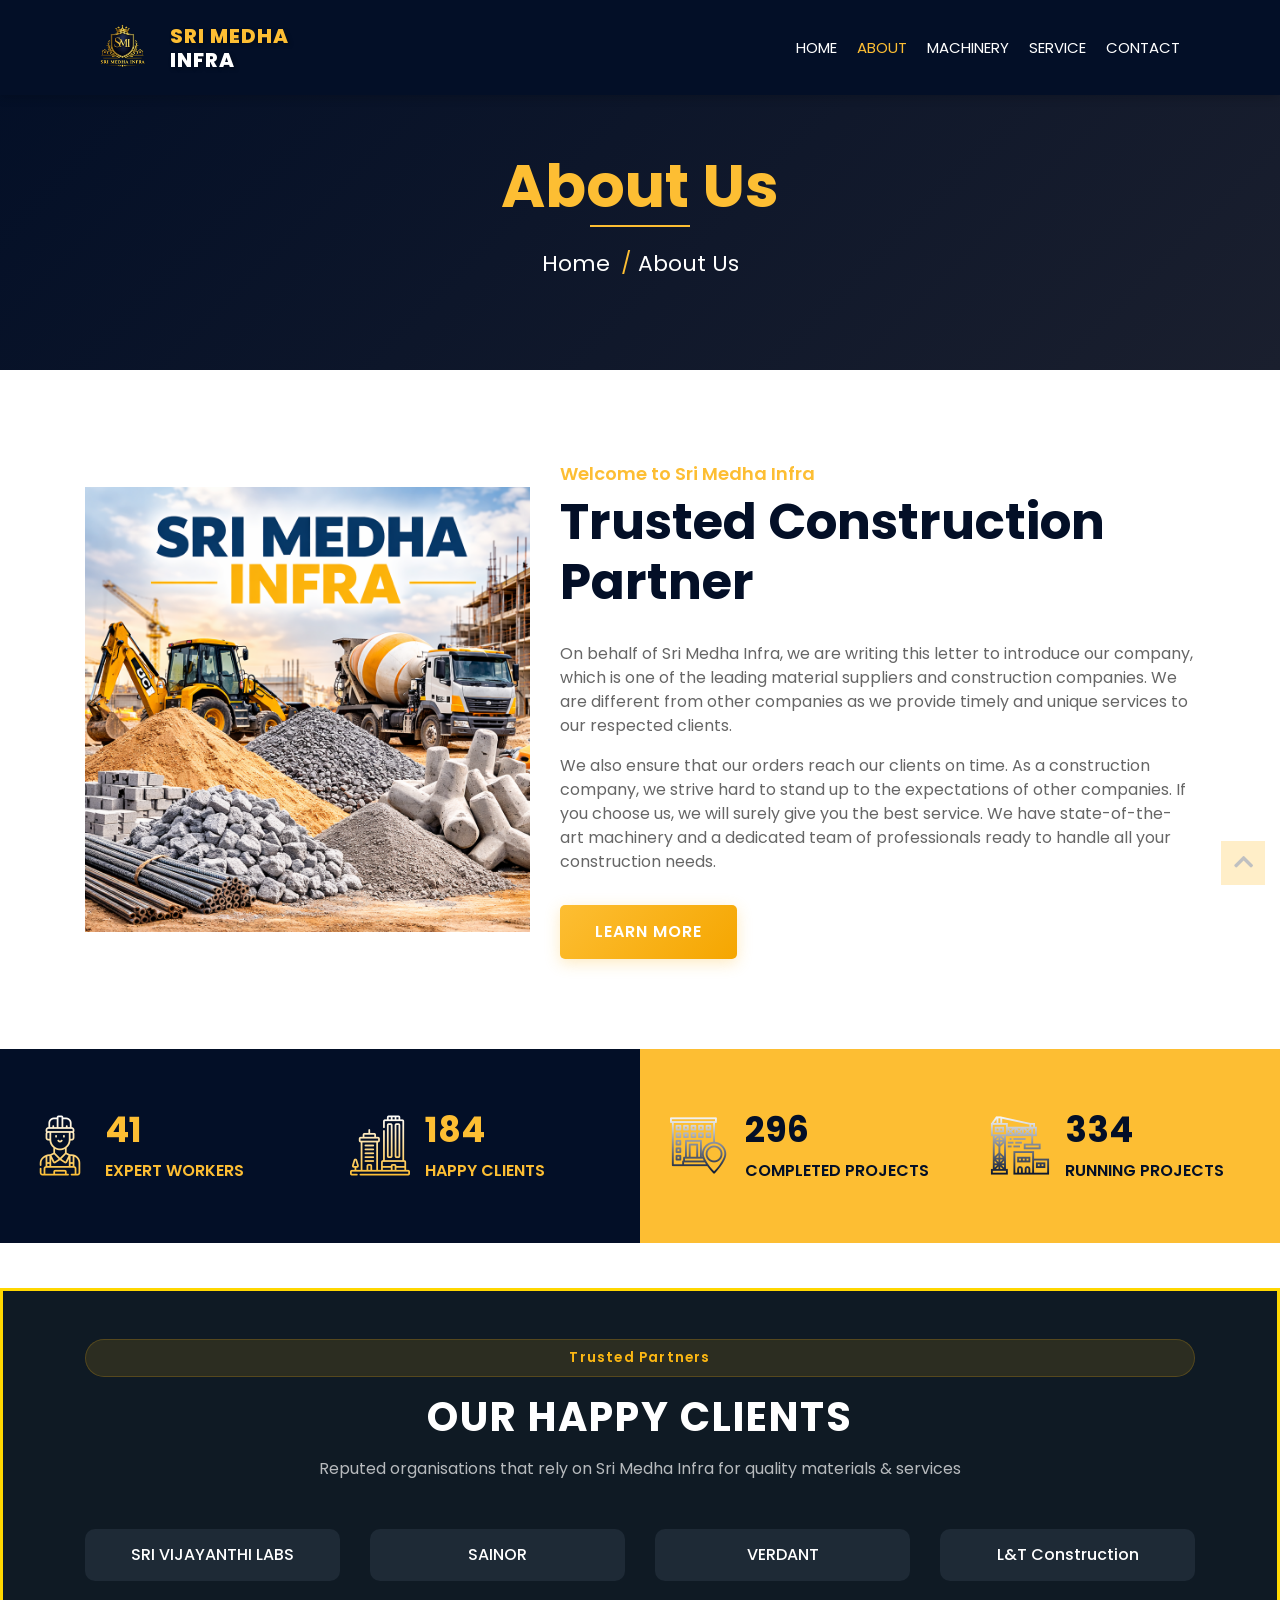
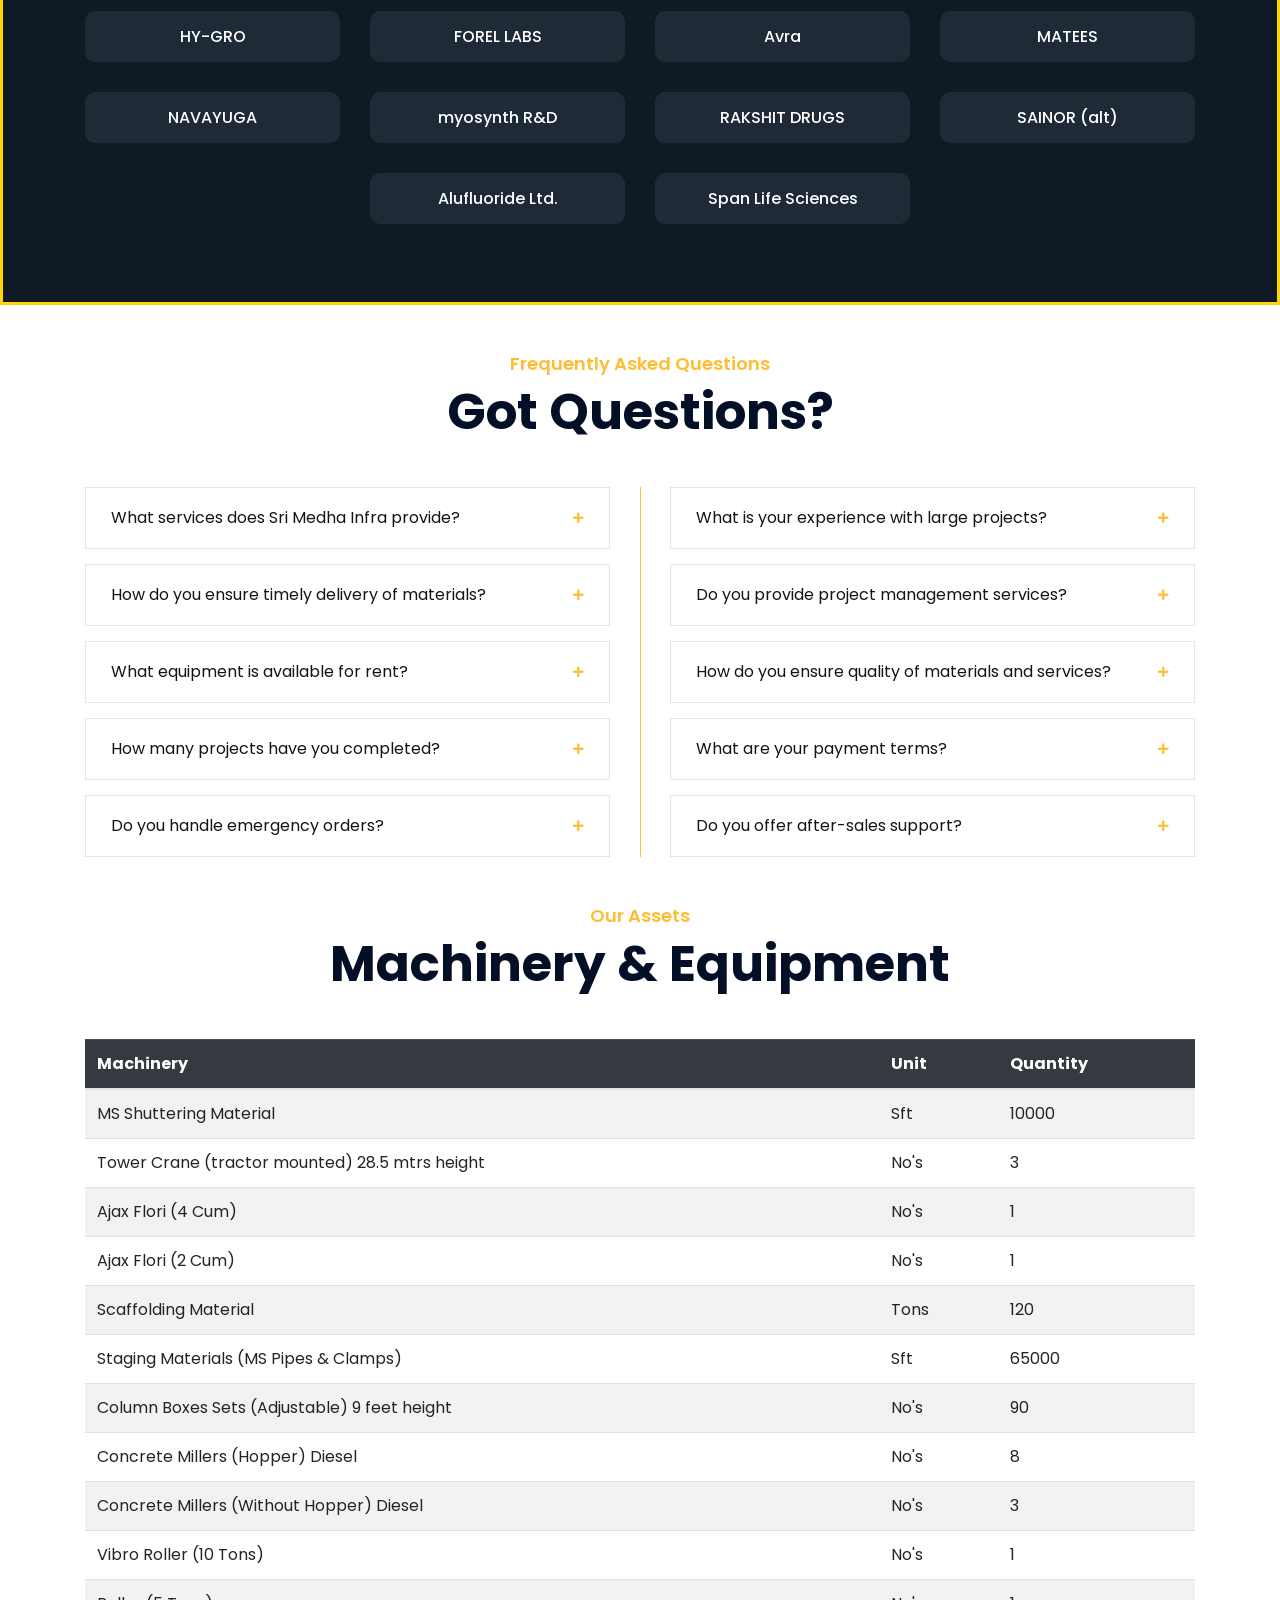
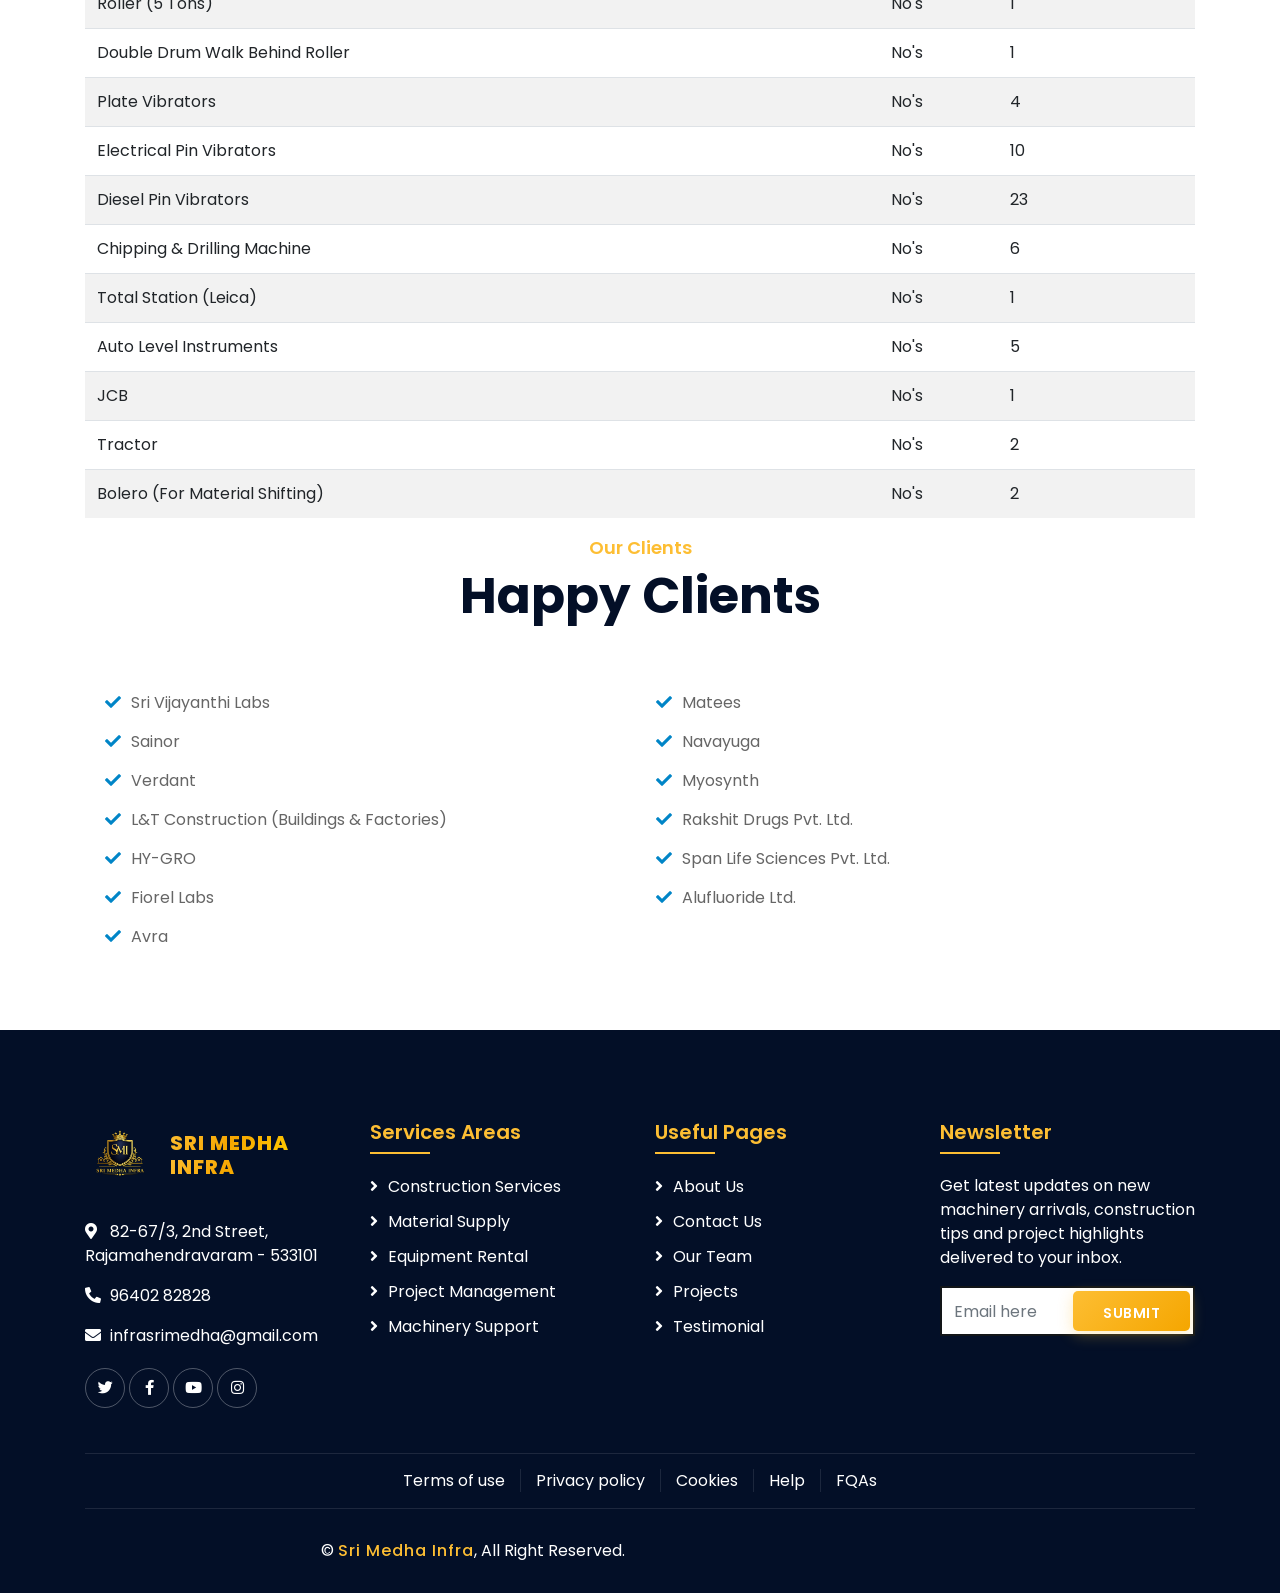
<file: about.html>
<!DOCTYPE html>
<html lang="en">
    <head>
        <meta charset="utf-8">
        <title>Sri Medha Infra - About Us | Material Suppliers & Construction</title>
        <meta content="width=device-width, initial-scale=1.0" name="viewport">
        <meta content="Sri Medha Infra About Company Material Suppliers" name="keywords">
        <meta content="About Sri Medha Infra - Leading Construction and Material Supply Company" name="description">

        <!-- Favicon -->
        <link href="img/favicon.ico" rel="icon">
<link rel="icon" type="image/png" href="img/logo.png" />
    <link rel="apple-touch-icon" href="img/logo.png" />
        <!-- Google Font -->
        <link href="https://fonts.googleapis.com/css2?family=Poppins:wght@100;200;300;400;500;600;700;800;900&display=swap" rel="stylesheet">

        <!-- CSS Libraries -->
        <link href="https://stackpath.bootstrapcdn.com/bootstrap/4.4.1/css/bootstrap.min.css" rel="stylesheet">
        <link href="https://cdnjs.cloudflare.com/ajax/libs/font-awesome/5.10.0/css/all.min.css" rel="stylesheet">
        <link href="lib/flaticon/font/flaticon.css" rel="stylesheet"> 
        <link href="lib/animate/animate.min.css" rel="stylesheet">
        <link href="lib/owlcarousel/assets/owl.carousel.min.css" rel="stylesheet">
        <link href="lib/lightbox/css/lightbox.min.css" rel="stylesheet">
        <link href="lib/slick/slick.css" rel="stylesheet">
        <link href="lib/slick/slick-theme.css" rel="stylesheet">

        <!-- Template Stylesheet -->
        <link href="css/style.css" rel="stylesheet">
    </head>

    <body>
        <div class="wrapper">
            <!-- Nav Bar Start -->
            <div class="nav-bar">
                <div class="container-fluid">
                    <nav class="navbar navbar-expand-lg bg-dark navbar-dark">
                        <div class="navbar-brand-section">
                            <img src="img/logo.png" alt="Sri Medha Infra Logo" class="navbar-logo">
                            <a href="index.html" class="navbar-brand"><span>SRI MEDHA</span><span>INFRA</span></a>
                        </div>
                        <button type="button" class="navbar-toggler" data-toggle="collapse" data-target="#navbarCollapse">
                            <span class="navbar-toggler-icon"></span>
                        </button>

                        <div class="collapse navbar-collapse justify-content-end" id="navbarCollapse">
                            <div class="navbar-nav">
                                <a href="index.html" class="nav-item nav-link">Home</a>
                                <a href="about.html" class="nav-item nav-link active">About</a>
                                <a href="machinery.html" class="nav-item nav-link">Machinery</a>
                                <a href="service.html" class="nav-item nav-link">Service</a>
                                <a href="contact.html" class="nav-item nav-link">Contact</a>
                                
                            </div>
                        </div>
                    </nav>
                </div>
            </div>
            <!-- Nav Bar End -->
            
            
            <!-- Page Header Start -->
            <div class="page-header">
                <div class="container">
                    <div class="row">
                        <div class="col-12">
                            <h2>About Us</h2>
                        </div>
                        <div class="col-12">
                            <a href="">Home</a>
                            <a href="">About Us</a>
                        </div>
                    </div>
                </div>
            </div>
            <!-- Page Header End -->


            <!-- About Start -->
            <div class="about wow fadeInUp" data-wow-delay="0.1s">
                <div class="container">
                    <div class="row align-items-center">
                        <div class="col-lg-5 col-md-6">
                            <div class="about-img">
                                <img src="img/about.jpg" alt="Image">
                            </div>
                        </div>
                        <div class="col-lg-7 col-md-6">
                            <div class="section-header text-left">
                                <p>Welcome to Sri Medha Infra</p>
                                <h2>Trusted Construction Partner</h2>
                            </div>
                            <div class="about-text">
                                <p>
                                    On behalf of Sri Medha Infra, we are writing this letter to introduce our company, which is one of the leading material suppliers and construction companies. We are different from other companies as we provide timely and unique services to our respected clients.
                                </p>
                                <p>
                                    We also ensure that our orders reach our clients on time. As a construction company, we strive hard to stand up to the expectations of other companies. If you choose us, we will surely give you the best service. We have state-of-the-art machinery and a dedicated team of professionals ready to handle all your construction needs.
                                </p>
                                <a class="btn" href="">Learn More</a>
                            </div>
                        </div>
                    </div>
                </div>
            </div>
            <!-- About End -->
            
            
            <!-- Fact Start -->
            <div class="fact">
                <div class="container-fluid">
                    <div class="row counters">
                        <div class="col-md-6 fact-left wow slideInLeft">
                            <div class="row">
                                <div class="col-6">
                                    <div class="fact-icon">
                                        <i class="flaticon-worker"></i>
                                    </div>
                                    <div class="fact-text">
                                        <h2 data-toggle="counter-up">109</h2>
                                        <p>Expert Workers</p>
                                    </div>
                                </div>
                                <div class="col-6">
                                    <div class="fact-icon">
                                        <i class="flaticon-building"></i>
                                    </div>
                                    <div class="fact-text">
                                        <h2 data-toggle="counter-up">485</h2>
                                        <p>Happy Clients</p>
                                    </div>
                                </div>
                            </div>
                        </div>
                        <div class="col-md-6 fact-right wow slideInRight">
                            <div class="row">
                                <div class="col-6">
                                    <div class="fact-icon">
                                        <i class="flaticon-address"></i>
                                    </div>
                                    <div class="fact-text">
                                        <h2 data-toggle="counter-up">789</h2>
                                        <p>Completed Projects</p>
                                    </div>
                                </div>
                                <div class="col-6">
                                    <div class="fact-icon">
                                        <i class="flaticon-crane"></i>
                                    </div>
                                    <div class="fact-text">
                                        <h2 data-toggle="counter-up">890</h2>
                                        <p>Running Projects</p>
                                    </div>
                                </div>
                            </div>
                        </div>
                    </div>
                </div>
            </div>
            <!-- Fact End -->
              <!-- ========== HAPPY CLIENTS SECTION (prestigious logo wall) ========= -->
        <section class="clients-section py-5" style="background:#0f1a24; border: 3px solid #ffd700;">
            <div class="container">
                <div class="text-center mb-5">
                    <span class="section-tag d-block mb-3">Trusted Partners</span>
                    <h2 class="section-title mt-2 mb-3">OUR HAPPY CLIENTS</h2>
                    <p class="text-white-50">Reputed organisations that rely on Sri Medha Infra for quality materials & services</p>
                </div>
                <div class="row g-4 justify-content-center">
                    <!-- client logos - displayed in neat grid (4 per row on large, 3 on medium) -->
                    <div class="col-lg-3 col-md-4 col-6">
                        <div class="client-card p-3 text-center" style="background:#1e2a36; border-radius:10px; height:100%; display:flex; align-items:center; justify-content:center;">
                            <h6 class="text-white mb-0" style="font-weight:500;">SRI VIJAYANTHI LABS</h6>
                        </div>
                    </div>
                    <div class="col-lg-3 col-md-4 col-6">
                        <div class="client-card p-3 text-center" style="background:#1e2a36; border-radius:10px; height:100%; display:flex; align-items:center; justify-content:center;">
                            <h6 class="text-white mb-0" style="font-weight:500;">SAINOR</h6>
                        </div>
                    </div>
                    <div class="col-lg-3 col-md-4 col-6">
                        <div class="client-card p-3 text-center" style="background:#1e2a36; border-radius:10px; height:100%; display:flex; align-items:center; justify-content:center;">
                            <h6 class="text-white mb-0" style="font-weight:500;">VERDANT</h6>
                        </div>
                    </div>
                    <div class="col-lg-3 col-md-4 col-6">
                        <div class="client-card p-3 text-center" style="background:#1e2a36; border-radius:10px; height:100%; display:flex; align-items:center; justify-content:center;">
                            <h6 class="text-white mb-0" style="font-weight:500;">L&T Construction</h6>
                        </div>
                    </div>
                    <div class="col-lg-3 col-md-4 col-6">
                        <div class="client-card p-3 text-center" style="background:#1e2a36; border-radius:10px; height:100%; display:flex; align-items:center; justify-content:center;">
                            <h6 class="text-white mb-0" style="font-weight:500;">HY-GRO</h6>
                        </div>
                    </div>
                    <div class="col-lg-3 col-md-4 col-6">
                        <div class="client-card p-3 text-center" style="background:#1e2a36; border-radius:10px; height:100%; display:flex; align-items:center; justify-content:center;">
                            <h6 class="text-white mb-0" style="font-weight:500;">FOREL LABS</h6>
                        </div>
                    </div>
                    <div class="col-lg-3 col-md-4 col-6">
                        <div class="client-card p-3 text-center" style="background:#1e2a36; border-radius:10px; height:100%; display:flex; align-items:center; justify-content:center;">
                            <h6 class="text-white mb-0" style="font-weight:500;">Avra</h6>
                        </div>
                    </div>
                    <div class="col-lg-3 col-md-4 col-6">
                        <div class="client-card p-3 text-center" style="background:#1e2a36; border-radius:10px; height:100%; display:flex; align-items:center; justify-content:center;">
                            <h6 class="text-white mb-0" style="font-weight:500;">MATEES</h6>
                        </div>
                    </div>
                    <div class="col-lg-3 col-md-4 col-6">
                        <div class="client-card p-3 text-center" style="background:#1e2a36; border-radius:10px; height:100%; display:flex; align-items:center; justify-content:center;">
                            <h6 class="text-white mb-0" style="font-weight:500;">NAVAYUGA</h6>
                        </div>
                    </div>
                    <div class="col-lg-3 col-md-4 col-6">
                        <div class="client-card p-3 text-center" style="background:#1e2a36; border-radius:10px; height:100%; display:flex; align-items:center; justify-content:center;">
                            <h6 class="text-white mb-0" style="font-weight:500;">myosynth R&D</h6>
                        </div>
                    </div>
                    <div class="col-lg-3 col-md-4 col-6">
                        <div class="client-card p-3 text-center" style="background:#1e2a36; border-radius:10px; height:100%; display:flex; align-items:center; justify-content:center;">
                            <h6 class="text-white mb-0" style="font-weight:500;">RAKSHIT DRUGS</h6>
                        </div>
                    </div>
                    <div class="col-lg-3 col-md-4 col-6">
                        <div class="client-card p-3 text-center" style="background:#1e2a36; border-radius:10px; height:100%; display:flex; align-items:center; justify-content:center;">
                            <h6 class="text-white mb-0" style="font-weight:500;">SAINOR (alt)</h6>
                        </div>
                    </div>
                    <div class="col-lg-3 col-md-4 col-6">
                        <div class="client-card p-3 text-center" style="background:#1e2a36; border-radius:10px; height:100%; display:flex; align-items:center; justify-content:center;">
                            <h6 class="text-white mb-0" style="font-weight:500;">Alufluoride Ltd.</h6>
                        </div>
                    </div>
                    <div class="col-lg-3 col-md-4 col-6">
                        <div class="client-card p-3 text-center" style="background:#1e2a36; border-radius:10px; height:100%; display:flex; align-items:center; justify-content:center;">
                            <h6 class="text-white mb-0" style="font-weight:500;">Span Life Sciences</h6>
                        </div>
                    </div>
                </div>
            </div>
        </section>
        <!-- ========== END HAPPY CLIENTS SECTION ========= -->
            
            
            <!-- FAQs Start -->
            <div class="faqs">
                <div class="container">
                    <div class="section-header text-center">
                        <p>Frequently Asked Questions</p>
                        <h2>Got Questions?</h2>
                    </div>
                    <div class="row">
                        <div class="col-md-6">
                            <div id="accordion-1">
                                <div class="card wow fadeInLeft" data-wow-delay="0.1s">
                                    <div class="card-header">
                                        <a class="card-link collapsed" data-toggle="collapse" href="#collapseOne">
                                            What services does Sri Medha Infra provide?
                                        </a>
                                    </div>
                                    <div id="collapseOne" class="collapse" data-parent="#accordion-1">
                                        <div class="card-body">
                                            Sri Medha Infra offers comprehensive construction and material supply services including Construction Services, Material Supply, Equipment Rental, Project Management, Maintenance & Support, and Technical Consulting. We cater to projects of all scales with professional expertise.
                                        </div>
                                    </div>
                                </div>
                                <div class="card wow fadeInLeft" data-wow-delay="0.2s">
                                    <div class="card-header">
                                        <a class="card-link collapsed" data-toggle="collapse" href="#collapseTwo">
                                            How do you ensure timely delivery of materials?
                                        </a>
                                    </div>
                                    <div id="collapseTwo" class="collapse" data-parent="#accordion-1">
                                        <div class="card-body">
                                            We maintain a dedicated logistics team and modern transportation fleet to ensure timely delivery. Each order is tracked in real-time, and we coordinate closely with our clients to meet project deadlines without compromise.
                                        </div>
                                    </div>
                                </div>
                                <div class="card wow fadeInLeft" data-wow-delay="0.3s">
                                    <div class="card-header">
                                        <a class="card-link collapsed" data-toggle="collapse" href="#collapseThree">
                                            What equipment is available for rent?
                                        </a>
                                    </div>
                                    <div id="collapseThree" class="collapse" data-parent="#accordion-1">
                                        <div class="card-body">
                                            We have 185+ equipment units available including Tower Cranes, JCBs, Excavators, Concrete Millers, Vibro Rollers, Scaffolding, and various other specialized machinery. All equipment undergoes regular maintenance to ensure optimal performance.
                                        </div>
                                    </div>
                                </div>
                                <div class="card wow fadeInLeft" data-wow-delay="0.4s">
                                    <div class="card-header">
                                        <a class="card-link collapsed" data-toggle="collapse" href="#collapseFour">
                                            How many projects have you completed?
                                        </a>
                                    </div>
                                    <div id="collapseFour" class="collapse" data-parent="#accordion-1">
                                        <div class="card-body">
                                            Sri Medha Infra has successfully completed 100+ projects for 13+ satisfied clients. Our portfolio includes residential, commercial, and industrial construction projects of varying complexity and scale.
                                        </div>
                                    </div>
                                </div>
                                <div class="card wow fadeInLeft" data-wow-delay="0.5s">
                                    <div class="card-header">
                                        <a class="card-link collapsed" data-toggle="collapse" href="#collapseFive">
                                            Do you handle emergency orders?
                                        </a>
                                    </div>
                                    <div id="collapseFive" class="collapse" data-parent="#accordion-1">
                                        <div class="card-body">
                                            Yes, we understand that construction projects sometimes require urgent material supply or equipment. We maintain a rapid response team to handle emergency orders and expedite delivery whenever needed.
                                        </div>
                                    </div>
                                </div>
                            </div>
                        </div>
                        <div class="col-md-6">
                            <div id="accordion-2">
                                <div class="card wow fadeInRight" data-wow-delay="0.1s">
                                    <div class="card-header">
                                        <a class="card-link collapsed" data-toggle="collapse" href="#collapseSix">
                                            What is your experience with large projects?
                                        </a>
                                    </div>
                                    <div id="collapseSix" class="collapse" data-parent="#accordion-2">
                                        <div class="card-body">
                                            Our team of 50+ skilled professionals has extensive experience handling projects of all scales. We have successfully managed complex construction projects with tight timelines and high-quality standards for leading industry clients.
                                        </div>
                                    </div>
                                </div>
                                <div class="card wow fadeInRight" data-wow-delay="0.2s">
                                    <div class="card-header">
                                        <a class="card-link collapsed" data-toggle="collapse" href="#collapseSeven">
                                            Do you provide project management services?
                                        </a>
                                    </div>
                                    <div id="collapseSeven" class="collapse" data-parent="#accordion-2">
                                        <div class="card-body">
                                            Yes, we offer comprehensive project management services including planning, budget management, timeline coordination, quality assurance, and resource allocation to ensure your project runs smoothly from start to finish.
                                        </div>
                                    </div>
                                </div>
                                <div class="card wow fadeInRight" data-wow-delay="0.3s">
                                    <div class="card-header">
                                        <a class="card-link collapsed" data-toggle="collapse" href="#collapseEight">
                                            How do you ensure quality of materials and services?
                                        </a>
                                    </div>
                                    <div id="collapseEight" class="collapse" data-parent="#accordion-2">
                                        <div class="card-body">
                                            All materials are sourced from reputable suppliers and undergo rigorous quality checks. Our Quality Lead oversees every aspect, ensuring materials meet industry standards and customer specifications consistently.
                                        </div>
                                    </div>
                                </div>
                                <div class="card wow fadeInRight" data-wow-delay="0.4s">
                                    <div class="card-header">
                                        <a class="card-link collapsed" data-toggle="collapse" href="#collapseNine">
                                            What are your payment terms?
                                        </a>
                                    </div>
                                    <div id="collapseNine" class="collapse" data-parent="#accordion-2">
                                        <div class="card-body">
                                            We offer flexible payment terms tailored to your project requirements. Options include upfront payment, installment plans, and credit terms for established clients. Please contact us for customized payment solutions.
                                        </div>
                                    </div>
                                </div>
                                <div class="card wow fadeInRight" data-wow-delay="0.5s">
                                    <div class="card-header">
                                        <a class="card-link collapsed" data-toggle="collapse" href="#collapseTen">
                                            Do you offer after-sales support?
                                        </a>
                                    </div>
                                    <div id="collapseTen" class="collapse" data-parent="#accordion-2">
                                        <div class="card-body">
                                            Absolutely! We provide comprehensive maintenance and support services to ensure your equipment remains in optimal condition. Our maintenance team is available for regular servicing and emergency repairs.
                                        </div>
                                    </div>
                                </div>
                            </div>
                        </div>
                    </div>
                </div>
            </div>
            <!-- FAQs End -->


            <!-- Machinery Start -->
            <div class="machinery">
                <div class="container">
                    <div class="section-header text-center wow fadeInUp" data-wow-delay="0.1s">
                        <p>Our Assets</p>
                        <h2>Machinery & Equipment</h2>
                    </div>
                    <div class="table-responsive wow fadeInUp" data-wow-delay="0.1s">
                        <table class="table table-striped table-hover">
                            <thead class="table-dark">
                                <tr>
                                    <th>Machinery</th>
                                    <th>Unit</th>
                                    <th>Quantity</th>
                                </tr>
                            </thead>
                            <tbody>
                                <tr><td>MS Shuttering Material</td><td>Sft</td><td>10000</td></tr>
                                <tr><td>Tower Crane (tractor mounted) 28.5 mtrs height</td><td>No's</td><td>3</td></tr>
                                <tr><td>Ajax Flori (4 Cum)</td><td>No's</td><td>1</td></tr>
                                <tr><td>Ajax Flori (2 Cum)</td><td>No's</td><td>1</td></tr>
                                <tr><td>Scaffolding Material</td><td>Tons</td><td>120</td></tr>
                                <tr><td>Staging Materials (MS Pipes & Clamps)</td><td>Sft</td><td>65000</td></tr>
                                <tr><td>Column Boxes Sets (Adjustable) 9 feet height</td><td>No's</td><td>90</td></tr>
                                <tr><td>Concrete Millers (Hopper) Diesel</td><td>No's</td><td>8</td></tr>
                                <tr><td>Concrete Millers (Without Hopper) Diesel</td><td>No's</td><td>3</td></tr>
                                <tr><td>Vibro Roller (10 Tons)</td><td>No's</td><td>1</td></tr>
                                <tr><td>Roller (5 Tons)</td><td>No's</td><td>1</td></tr>
                                <tr><td>Double Drum Walk Behind Roller</td><td>No's</td><td>1</td></tr>
                                <tr><td>Plate Vibrators</td><td>No's</td><td>4</td></tr>
                                <tr><td>Electrical Pin Vibrators</td><td>No's</td><td>10</td></tr>
                                <tr><td>Diesel Pin Vibrators</td><td>No's</td><td>23</td></tr>
                                <tr><td>Chipping & Drilling Machine</td><td>No's</td><td>6</td></tr>
                                <tr><td>Total Station (Leica)</td><td>No's</td><td>1</td></tr>
                                <tr><td>Auto Level Instruments</td><td>No's</td><td>5</td></tr>
                                <tr><td>JCB</td><td>No's</td><td>1</td></tr>
                                <tr><td>Tractor</td><td>No's</td><td>2</td></tr>
                                <tr><td>Bolero (For Material Shifting)</td><td>No's</td><td>2</td></tr>
                            </tbody>
                        </table>
                    </div>
                </div>
            </div>
            <!-- Machinery End -->


            <!-- Happy Clients Start -->
            <div class="clients">
                <div class="container">
                    <div class="section-header text-center wow fadeInUp" data-wow-delay="0.1s">
                        <p>Our Clients</p>
                        <h2>Happy Clients</h2>
                    </div>
                    <div class="row">
                        <div class="col-12 wow fadeInUp" data-wow-delay="0.1s">
                            <div class="clients-list">
                                <ul style="list-style: none; padding: 20px; column-count: 2; column-gap: 2rem;">
                                    <li style="margin-bottom: 15px;"><i class="fas fa-check" style="color: #0085C7; margin-right: 10px;"></i>Sri Vijayanthi Labs</li>
                                    <li style="margin-bottom: 15px;"><i class="fas fa-check" style="color: #0085C7; margin-right: 10px;"></i>Sainor</li>
                                    <li style="margin-bottom: 15px;"><i class="fas fa-check" style="color: #0085C7; margin-right: 10px;"></i>Verdant</li>
                                    <li style="margin-bottom: 15px;"><i class="fas fa-check" style="color: #0085C7; margin-right: 10px;"></i>L&T Construction (Buildings & Factories)</li>
                                    <li style="margin-bottom: 15px;"><i class="fas fa-check" style="color: #0085C7; margin-right: 10px;"></i>HY-GRO</li>
                                    <li style="margin-bottom: 15px;"><i class="fas fa-check" style="color: #0085C7; margin-right: 10px;"></i>Fiorel Labs</li>
                                    <li style="margin-bottom: 15px;"><i class="fas fa-check" style="color: #0085C7; margin-right: 10px;"></i>Avra</li>
                                    <li style="margin-bottom: 15px;"><i class="fas fa-check" style="color: #0085C7; margin-right: 10px;"></i>Matees</li>
                                    <li style="margin-bottom: 15px;"><i class="fas fa-check" style="color: #0085C7; margin-right: 10px;"></i>Navayuga</li>
                                    <li style="margin-bottom: 15px;"><i class="fas fa-check" style="color: #0085C7; margin-right: 10px;"></i>Myosynth</li>
                                    <li style="margin-bottom: 15px;"><i class="fas fa-check" style="color: #0085C7; margin-right: 10px;"></i>Rakshit Drugs Pvt. Ltd.</li>
                                    <li style="margin-bottom: 15px;"><i class="fas fa-check" style="color: #0085C7; margin-right: 10px;"></i>Span Life Sciences Pvt. Ltd.</li>
                                    <li style="margin-bottom: 15px;"><i class="fas fa-check" style="color: #0085C7; margin-right: 10px;"></i>Alufluoride Ltd.</li>
                                </ul>
                            </div>
                        </div>
                    </div>
                </div>
            </div>
            <!-- Happy Clients End -->


            <!-- Footer Start -->
            <div class="footer wow fadeIn" data-wow-delay="0.3s">
                <div class="container">
                    
                    <div class="row">
                        <div class="col-md-6 col-lg-3">
                            <div class="footer-contact">
                                <div class="footer-logo-section">
                                <img src="img/logo.png" alt="Sri Medha Infra Logo" class="footer-logo">
                                <div class="footer-logo-text">
                                    <span class="part1">SRI MEDHA</span>
                                    <span class="part2">INFRA</span>
                                </div>
                            </div>
                                <p><i class="fa fa-map-marker-alt"></i>82-67/3, 2nd Street, Rajamahendravaram - 533101</p>
                                <p><i class="fa fa-phone-alt"></i>96402 82828</p>
                                <p><i class="fa fa-envelope"></i>infrasrimedha@gmail.com</p>
                               <div class="footer-social">
                                    <a href="https://twitter.com/srimedhainfra" target="_blank"><i class="fab fa-twitter"></i></a>
                                    <a href="https://www.facebook.com/srimedhainfra" target="_blank"><i class="fab fa-facebook-f"></i></a>
                                    <a href="https://www.youtube.com/channel/UCG7Wx1hTtA7j0R9L7X3hMw" target="_blank"><i class="fab fa-youtube"></i></a>
                                    <a href="https://www.instagram.com/srimedhainfra/" target="_blank"><i class="fab fa-instagram"></i></a>
                                    
                                </div>
                            </div>
                        </div>
                        <div class="col-md-6 col-lg-3">
                            <div class="footer-link">
                                <h2>Services Areas</h2>
                                <a href="">Construction Services</a>
                                <a href="">Material Supply</a>
                                <a href="">Equipment Rental</a>
                                <a href="">Project Management</a>
                                <a href="">Machinery Support</a>
                            </div>
                        </div>
                        <div class="col-md-6 col-lg-3">
                            <div class="footer-link">
                                <h2>Useful Pages</h2>
                                <a href="">About Us</a>
                                <a href="">Contact Us</a>
                                <a href="">Our Team</a>
                                <a href="">Projects</a>
                                <a href="">Testimonial</a>
                            </div>
                        </div>
                        <div class="col-md-6 col-lg-3">
                            <div class="newsletter">
                                <h2>Newsletter</h2>
                                <p>
                                    Get latest updates on new machinery arrivals, construction tips and project highlights delivered to your inbox.
                                </p>
                                <div class="form">
                                    <input class="form-control" placeholder="Email here">
                                    <button class="btn">Submit</button>
                                </div>
                            </div>
                        </div>
                    </div>
                </div>
                <div class="container footer-menu">
                    <div class="f-menu">
                        <a href="">Terms of use</a>
                        <a href="">Privacy policy</a>
                        <a href="">Cookies</a>
                        <a href="">Help</a>
                        <a href="">FQAs</a>
                    </div>
                </div>
                <div class="container copyright">
                    <div class="row">
                        <div class="col-md-6">
                            <p>&copy; <a href="#">Sri Medha Infra</a>, All Right Reserved.</p>
                        </div>
                        
                    </div>
                </div>
            </div>
            <!-- Footer End -->

            <a href="#" class="back-to-top"><i class="fa fa-chevron-up"></i></a>
        </div>

        <!-- JavaScript Libraries -->
        <script src="https://code.jquery.com/jquery-3.4.1.min.js"></script>
        <script src="https://stackpath.bootstrapcdn.com/bootstrap/4.4.1/js/bootstrap.bundle.min.js"></script>
        <script src="lib/easing/easing.min.js"></script>
        <script src="lib/wow/wow.min.js"></script>
        <script src="lib/owlcarousel/owl.carousel.min.js"></script>
        <script src="lib/isotope/isotope.pkgd.min.js"></script>
        <script src="lib/lightbox/js/lightbox.min.js"></script>
        <script src="lib/waypoints/waypoints.min.js"></script>
        <script src="lib/counterup/counterup.min.js"></script>
        <script src="lib/slick/slick.min.js"></script>

        <!-- Template Javascript -->
        <script src="js/main.js"></script>
    </body>
</html>
</file>
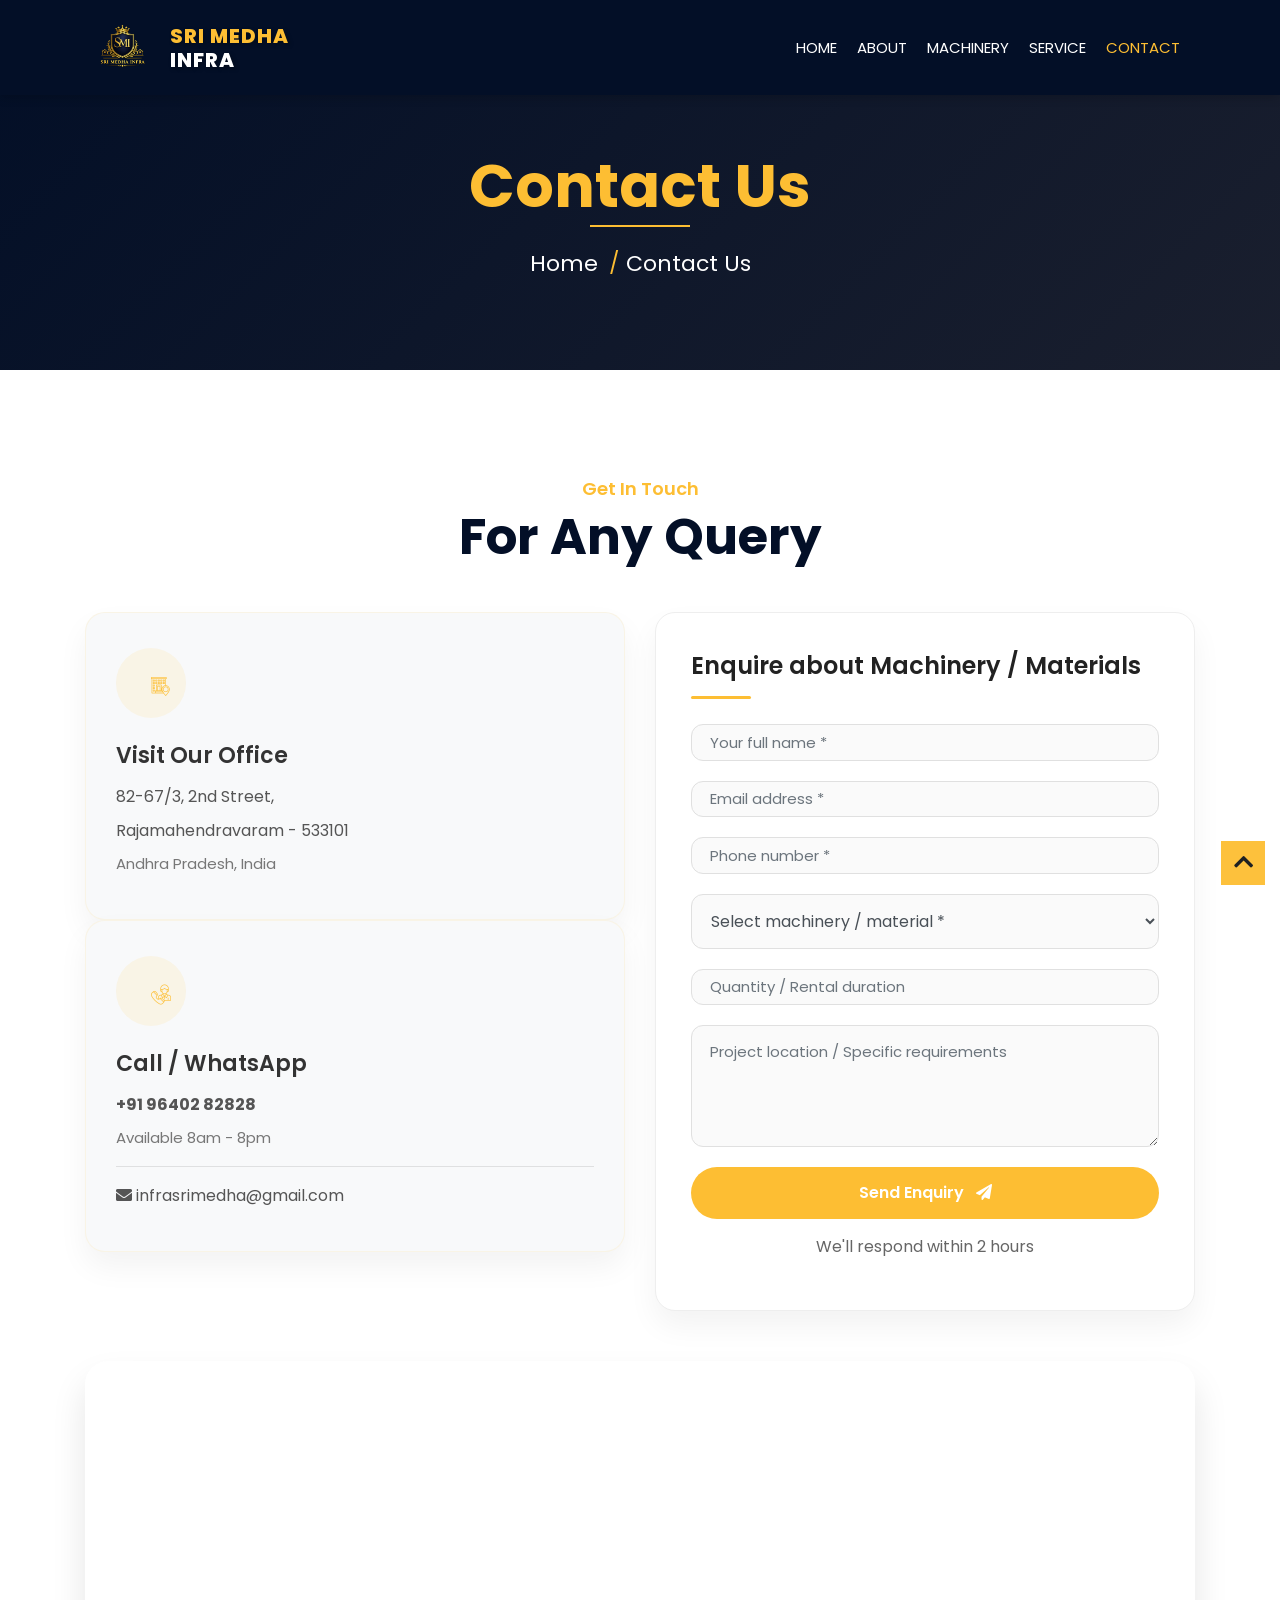
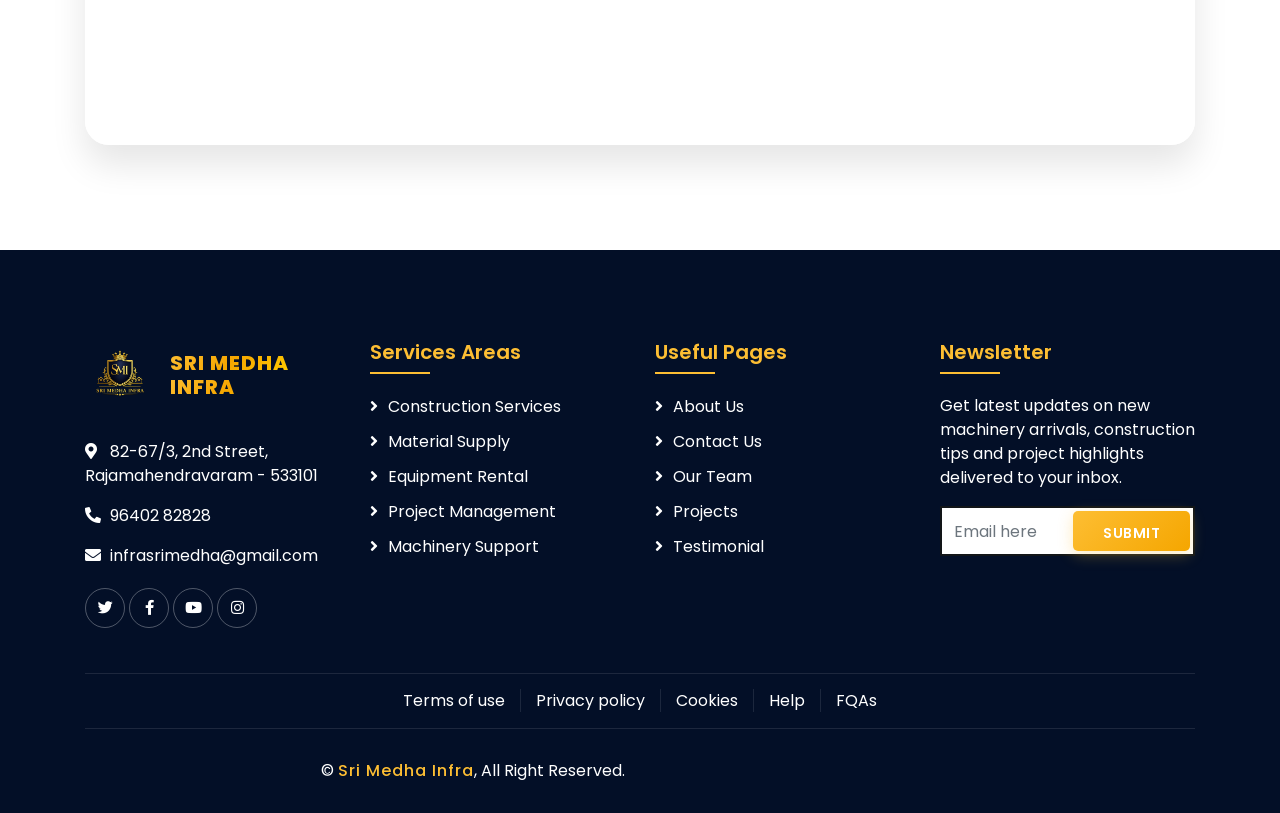
<file: contact.html>
<!DOCTYPE html>
<html lang="en">
<head>
    <meta charset="utf-8">
    <title>Sri Medha Infra - Modern Contact | Material Suppliers & Construction</title>
    <meta content="width=device-width, initial-scale=1.0" name="viewport">
    <meta content="Sri Medha Infra Contact Construction Material" name="keywords">
    <meta content="Contact Sri Medha Infra - Leading Construction and Material Supply Company" name="description">

    <!-- Favicon -->
    <link href="img/favicon.ico" rel="icon">
<link rel="icon" type="image/png" href="img/logo.png" />
    <link rel="apple-touch-icon" href="img/logo.png" />
    <!-- Google Font -->
    <link href="https://fonts.googleapis.com/css2?family=Poppins:wght@100;200;300;400;500;600;700;800;900&display=swap" rel="stylesheet">

    <!-- CSS Libraries -->
    <link href="https://stackpath.bootstrapcdn.com/bootstrap/4.4.1/css/bootstrap.min.css" rel="stylesheet">
    <link href="https://cdnjs.cloudflare.com/ajax/libs/font-awesome/5.10.0/css/all.min.css" rel="stylesheet">
    <link href="lib/flaticon/font/flaticon.css" rel="stylesheet"> 
    <link href="lib/animate/animate.min.css" rel="stylesheet">
    <link href="lib/owlcarousel/assets/owl.carousel.min.css" rel="stylesheet">
    <link href="lib/lightbox/css/lightbox.min.css" rel="stylesheet">
    <link href="lib/slick/slick.css" rel="stylesheet">
    <link href="lib/slick/slick-theme.css" rel="stylesheet">

    <!-- Template Stylesheet -->
    <link href="css/style.css" rel="stylesheet">
    
    <!-- Modern contact page refinements (colors untouched, only layout & cards) -->
    <style>
       
    </style>
</head>

<body>
    <div class="wrapper">
        <!-- Top Bar Start (unchanged) -->
        <div class="top-bar">
            <div class="container-fluid">
                <div class="row align-items-center">
                    <div class="col-lg-4 col-md-12">
                        <div class="logo">
                            <a href="index.html">
                                <h1>Sri Medha Infra</h1>
                                <!-- <img src="img/logo.jpg" alt="Logo"> -->
                            </a>
                        </div>
                    </div>
                    <div class="col-lg-8 col-md-7 d-none d-lg-block">
                        <div class="row">
                            <div class="col-4">
                                <div class="top-bar-item">
                                    <div class="top-bar-icon">
                                        <i class="flaticon-calendar"></i>
                                    </div>
                                    <div class="top-bar-text">
                                        <h3>Opening Hour</h3>
                                        <p>Mon - Fri, 8:00 - 9:00</p>
                                    </div>
                                </div>
                            </div>
                            <div class="col-4">
                                <div class="top-bar-item">
                                    <div class="top-bar-icon">
                                        <i class="flaticon-call"></i>
                                    </div>
                                    <div class="top-bar-text">
                                        <h3>Call Us</h3>
                                        <p>96402 82828</p>
                                    </div>
                                </div>
                            </div>
                            <div class="col-4">
                                <div class="top-bar-item">
                                    <div class="top-bar-icon">
                                        <i class="flaticon-send-mail"></i>
                                    </div>
                                    <div class="top-bar-text">
                                        <h3>Email Us</h3>
                                        <p>infrasrimedha@gmail.com</p>
                                    </div>
                                </div>
                            </div>
                        </div>
                    </div>
                </div>
            </div>
        </div>
        <!-- Top Bar End -->

        <!-- Nav Bar Start (unchanged) -->
        <div class="nav-bar">
            <div class="container-fluid">
                <nav class="navbar navbar-expand-lg bg-dark navbar-dark">
                    <div class="navbar-brand-section">
                        <img src="img/logo.png" alt="Sri Medha Infra Logo" class="navbar-logo">
                        <a href="index.html" class="navbar-brand"><span>SRI MEDHA</span><span>INFRA</span></a>
                    </div>
                    <button type="button" class="navbar-toggler" data-toggle="collapse" data-target="#navbarCollapse">
                        <span class="navbar-toggler-icon"></span>
                    </button>

                    <div class="collapse navbar-collapse justify-content-end" id="navbarCollapse">
                        <div class="navbar-nav">
                            <a href="index.html" class="nav-item nav-link">Home</a>
                            <a href="about.html" class="nav-item nav-link">About</a>
                            <a href="machinery.html" class="nav-item nav-link">Machinery</a>
                            <a href="service.html" class="nav-item nav-link">Service</a>
                            <a href="contact.html" class="nav-item nav-link active">Contact</a>
                        </div>
                    </div>
                </nav>
            </div>
        </div>
        <!-- Nav Bar End -->
        
        <!-- Page Header Start (unchanged) -->
        <div class="page-header">
            <div class="container">
                <div class="row">
                    <div class="col-12">
                        <h2>Contact Us</h2>
                    </div>
                    <div class="col-12">
                        <a href="">Home</a>
                        <a href="">Contact Us</a>
                    </div>
                </div>
            </div>
        </div>
        <!-- Page Header End -->

        <!-- MODERN CONTACT SECTION (with Google Apps Script integration) -->
        <div class="contact-modern wow fadeInUp">
            <div class="container">
                <div class="section-header text-center">
                    <p>Get In Touch</p>
                    <h2>For Any Query</h2>
                </div>

                <!-- modern two-column layout: contact cards + form -->
                <div class="contact-grid">
                    <!-- left side: contact info cards with machinery list -->
                    <div>
                        <!-- card 1: location -->
                        <div class="contact-card">
                            <div class="contact-icon">
                                <i class="flaticon-address"></i>
                            </div>
                            <h3>Visit Our Office</h3>
                            <p>82-67/3, 2nd Street,</p>
                            <p>Rajamahendravaram - 533101</p>
                            <p class="small-text">Andhra Pradesh, India</p>
                        </div>
                        <!-- card 2: phone & email -->
                        <div class="contact-card">
                            <div class="contact-icon">
                                <i class="flaticon-call"></i>
                            </div>
                            <h3>Call / WhatsApp</h3>
                            <p><strong>+91 96402 82828</strong></p>
                            <p class="small-text">Available 8am - 8pm</p>
                            <hr>
                            <p><i class="fa fa-envelope"></i> infrasrimedha@gmail.com</p>
                        </div>
                        <!-- card 3: MACHINERY LIST (expanded) -->
                        
                    </div>

                    <!-- right side: modern form card with Apps Script integration -->
                    <div>
                        <div class="contact-form-modern">
                            <div class="form-title">Enquire about Machinery / Materials</div>
                            <!-- Alert placeholders for feedback -->
                            <div id="formAlert" class="form-alert"></div>
                            
                            <form id="contactFormModern" novalidate="novalidate">
                                <div class="form-group-modern">
                                    <input type="text" class="form-control" id="name" name="name" placeholder="Your full name *" required>
                                </div>
                                <div class="form-group-modern">
                                    <input type="email" class="form-control" id="email" name="email" placeholder="Email address *" required>
                                </div>
                                <div class="form-group-modern">
                                    <input type="tel" class="form-control" id="phone" name="phone" placeholder="Phone number *" required>
                                </div>
                                <div class="form-group-modern">
                                    <select class="form-control" id="material" name="material" required>
                                        <option value="">Select machinery / material *</option>
                                        <option value="MS Shuttering Material">MS Shuttering Material</option>
                                        <option value="Tower Crane (tractor mounted)">Tower Crane (tractor mounted)</option>
                                        <option value="Ajax Flori (4 Cum)">Ajax Flori (4 Cum)</option>
                                        <option value="Ajax Flori (2 Cum)">Ajax Flori (2 Cum)</option>
                                        <option value="Scaffolding Material">Scaffolding Material</option>
                                        <option value="Staging Materials (MS Pipes & Clamps)">Staging Materials (MS Pipes & Clamps)</option>
                                        <option value="Column Boxes Sets">Column Boxes Sets (Adjustable)</option>
                                        <option value="Concrete Millers (Hopper) Diesel">Concrete Millers (Hopper) Diesel</option>
                                        <option value="Concrete Millers (Without Hopper) Diesel">Concrete Millers (Without Hopper) Diesel</option>
                                        <option value="Vibro Roller (10 Tons)">Vibro Roller (10 Tons)</option>
                                        <option value="Roller (5 Tons)">Roller (5 Tons)</option>
                                        <option value="Double Drum Walk Behind Roller">Double Drum Walk Behind Roller</option>
                                        <option value="Plate Vibrators">Plate Vibrators</option>
                                        <option value="Electrical Pin Vibrators">Electrical Pin Vibrators</option>
                                        <option value="Diesel Pin Vibrators">Diesel Pin Vibrators</option>
                                        <option value="Chipping & Drilling Machine">Chipping & Drilling Machine</option>
                                        <option value="Total Station (Leica)">Total Station (Leica)</option>
                                        <option value="Auto Level Instruments">Auto Level Instruments</option>
                                        <option value="JCB">JCB</option>
                                        <option value="Tractor">Tractor</option>
                                        <option value="Bolero (Material Shifting)">Bolero (Material Shifting)</option>
                                        <option value="Other">Other (specify in message)</option>
                                    </select>
                                </div>
                                <div class="form-group-modern">
                                    <input type="text" class="form-control" id="quantity" name="quantity" placeholder="Quantity / Rental duration" required>
                                </div>
                                <div class="form-group-modern">
                                    <textarea class="form-control" id="message" name="message" rows="4" placeholder="Project location / Specific requirements"></textarea>
                                </div>
                                <div>
                                    <button class="btn-modern" type="submit" id="sendMessageButton">Send Enquiry <i class="fa fa-paper-plane ml-2"></i></button>
                                </div>
                            </form>
                            <p class="small-text text-center mt-3">We'll respond within 2 hours</p>
                        </div>
                    </div>
                </div>

                <!-- MAP AT THE BOTTOM (as requested) -->
                <div class="map-down-container wow fadeInUp" data-wow-delay="0.2s">
                    <iframe src="https://www.google.com/maps/embed?pb=!1m17!1m12!1m3!1d3815.132105392075!2d81.80353167515655!3d17.017188983808193!2m3!1f0!2f0!3f0!3m2!1i1024!2i768!4f13.1!3m2!1m1!2zMTfCsDAxJzAxLjkiTiA4McKwNDgnMjIuMCJF!5e0!3m2!1sen!2sin!4v1773299024991!5m2!1sen!2sin" width="600" height="450" style="border:0;" allowfullscreen="" loading="lazy" referrerpolicy="no-referrer-when-downgrade"></iframe>
                </div>
            </div>
        </div>
        <!-- Modern Contact End -->

        <!-- Footer Start (unchanged) -->
        <div class="footer wow fadeIn" data-wow-delay="0.3s">
            <div class="container">
                <div class="row">
                    <div class="col-md-6 col-lg-3">
                        <div class="footer-contact">
                            <div class="footer-logo-section">
                                <img src="img/logo.png" alt="Sri Medha Infra Logo" class="footer-logo">
                                <div class="footer-logo-text">
                                    <span class="part1">SRI MEDHA</span>
                                    <span class="part2">INFRA</span>
                                </div>
                            </div>
                            <p><i class="fa fa-map-marker-alt"></i>82-67/3, 2nd Street, Rajamahendravaram - 533101</p>
                            <p><i class="fa fa-phone-alt"></i>96402 82828</p>
                            <p><i class="fa fa-envelope"></i>infrasrimedha@gmail.com</p>
                            <div class="footer-social">
                                    <a href="https://twitter.com/srimedhainfra" target="_blank"><i class="fab fa-twitter"></i></a>
                                    <a href="https://www.facebook.com/srimedhainfra" target="_blank"><i class="fab fa-facebook-f"></i></a>
                                    <a href="https://www.youtube.com/channel/UCG7Wx1hTtA7j0R9L7X3hMw" target="_blank"><i class="fab fa-youtube"></i></a>
                                    <a href="https://www.instagram.com/srimedhainfra/" target="_blank"><i class="fab fa-instagram"></i></a>
                                    
                                </div>
                        </div>
                    </div>
                    <div class="col-md-6 col-lg-3">
                        <div class="footer-link">
                            <h2>Services Areas</h2>
                            <a href="">Construction Services</a>
                            <a href="">Material Supply</a>
                            <a href="">Equipment Rental</a>
                            <a href="">Project Management</a>
                            <a href="">Machinery Support</a>
                        </div>
                    </div>
                    <div class="col-md-6 col-lg-3">
                        <div class="footer-link">
                            <h2>Useful Pages</h2>
                            <a href="">About Us</a>
                            <a href="">Contact Us</a>
                            <a href="">Our Team</a>
                            <a href="">Projects</a>
                            <a href="">Testimonial</a>
                        </div>
                    </div>
                    <div class="col-md-6 col-lg-3">
                        <div class="newsletter">
                            <h2>Newsletter</h2>
                            <p>
                                Get latest updates on new machinery arrivals, construction tips and project highlights delivered to your inbox.
                            </p>
                            <div class="form">
                                <input class="form-control" placeholder="Email here">
                                <button class="btn">Submit</button>
                            </div>
                        </div>
                    </div>
                </div>
            </div>
            <div class="container footer-menu">
                <div class="f-menu">
                    <a href="">Terms of use</a>
                    <a href="">Privacy policy</a>
                    <a href="">Cookies</a>
                    <a href="">Help</a>
                    <a href="">FQAs</a>
                </div>
            </div>
            <div class="container copyright">
                <div class="row">
                    <div class="col-md-6">
                        <p>&copy; <a href="#">Sri Medha Infra</a>, All Right Reserved.</p>
                    </div>
                </div>
            </div>
        </div>
        <!-- Footer End -->

        <a href="#" class="back-to-top"><i class="fa fa-chevron-up"></i></a>
    </div>

    <!-- JavaScript Libraries -->
    <script src="https://code.jquery.com/jquery-3.4.1.min.js"></script>
    <script src="https://stackpath.bootstrapcdn.com/bootstrap/4.4.1/js/bootstrap.bundle.min.js"></script>
    <script src="lib/easing/easing.min.js"></script>
    <script src="lib/wow/wow.min.js"></script>
    <script src="lib/owlcarousel/owl.carousel.min.js"></script>
    <script src="lib/isotope/isotope.pkgd.min.js"></script>
    <script src="lib/lightbox/js/lightbox.min.js"></script>
    <script src="lib/waypoints/waypoints.min.js"></script>
    <script src="lib/counterup/counterup.min.js"></script>
    <script src="lib/slick/slick.min.js"></script>
    
    <!-- Contact Form AJAX Submission to Google Apps Script -->
    <script>
        $(document).ready(function() {
            $('#contactFormModern').on('submit', function(e) {
                e.preventDefault(); // Prevent default form submission
                
                // Show sending state
                const $btn = $('#sendMessageButton');
                const originalText = $btn.html();
                $btn.html('<i class="fa fa-spinner fa-spin"></i> Sending...').prop('disabled', true);
                
                // Collect form data
                var formData = {
                    name: $('#name').val(),
                    email: $('#email').val(),
                    phone: $('#phone').val(),
                    material: $('#material').val(),
                    quantity: $('#quantity').val(),
                    message: $('#message').val()
                };
                
                // GOOGLE APPS SCRIPT URL - REPLACE WITH YOUR DEPLOYMENT URL
                var scriptUrl = 'https://script.google.com/macros/s/AKfycbz8c-BlDQ2B7huU91pssx2Rgqpv7euNUuek9Ekav9ZdyRVVj2uo4QfJYkAmah3LpUau/exec'; // <-- UPDATE THIS!
                
                // Submit using AJAX
                $.ajax({
                    url: scriptUrl,
                    method: 'POST',
                    data: formData,
                    dataType: 'json',
                    success: function(response) {
                        if (response.status === 'success') {
                            showAlert('success', '✅ ' + response.message + ' Reference: ' + response.enquiryRef);
                            $('#contactFormModern')[0].reset(); // Clear form
                        } else {
                            showAlert('danger', '❌ ' + response.message);
                        }
                    },
                    error: function(xhr, status, error) {
                        console.error(error);
                        showAlert('danger', '❌ Network error. Please try again or contact us directly.');
                    },
                    complete: function() {
                        $btn.html(originalText).prop('disabled', false);
                    }
                });
            });
            
            function showAlert(type, message) {
                var alertBox = $('#formAlert');
                alertBox.removeClass('alert-success alert-danger').addClass('alert-' + type).html(message).fadeIn();
                $('html, body').animate({ scrollTop: alertBox.offset().top - 100 }, 500);
                setTimeout(function() {
                    alertBox.fadeOut();
                }, 8000);
            }
        });
    </script>

    <!-- Template Javascript -->
    <script src="js/main.js"></script>
</body>
</html>
</file>
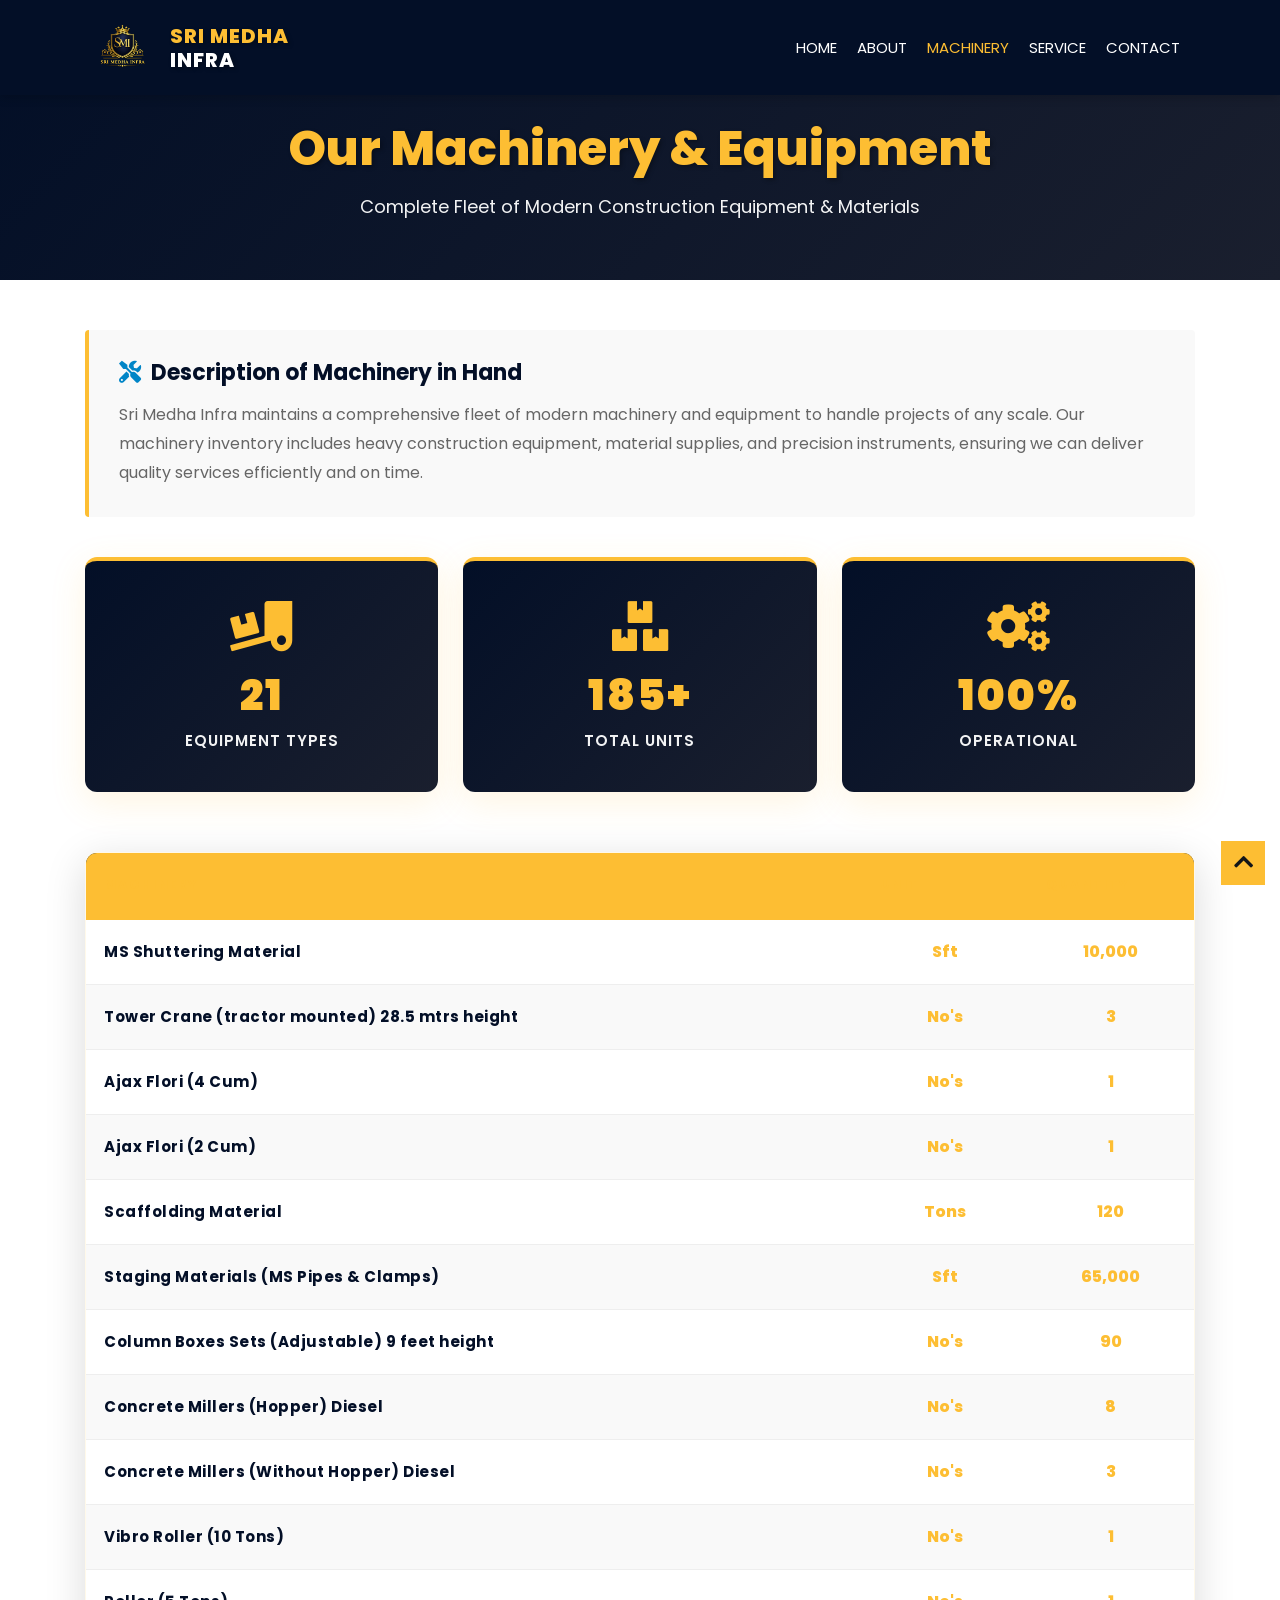
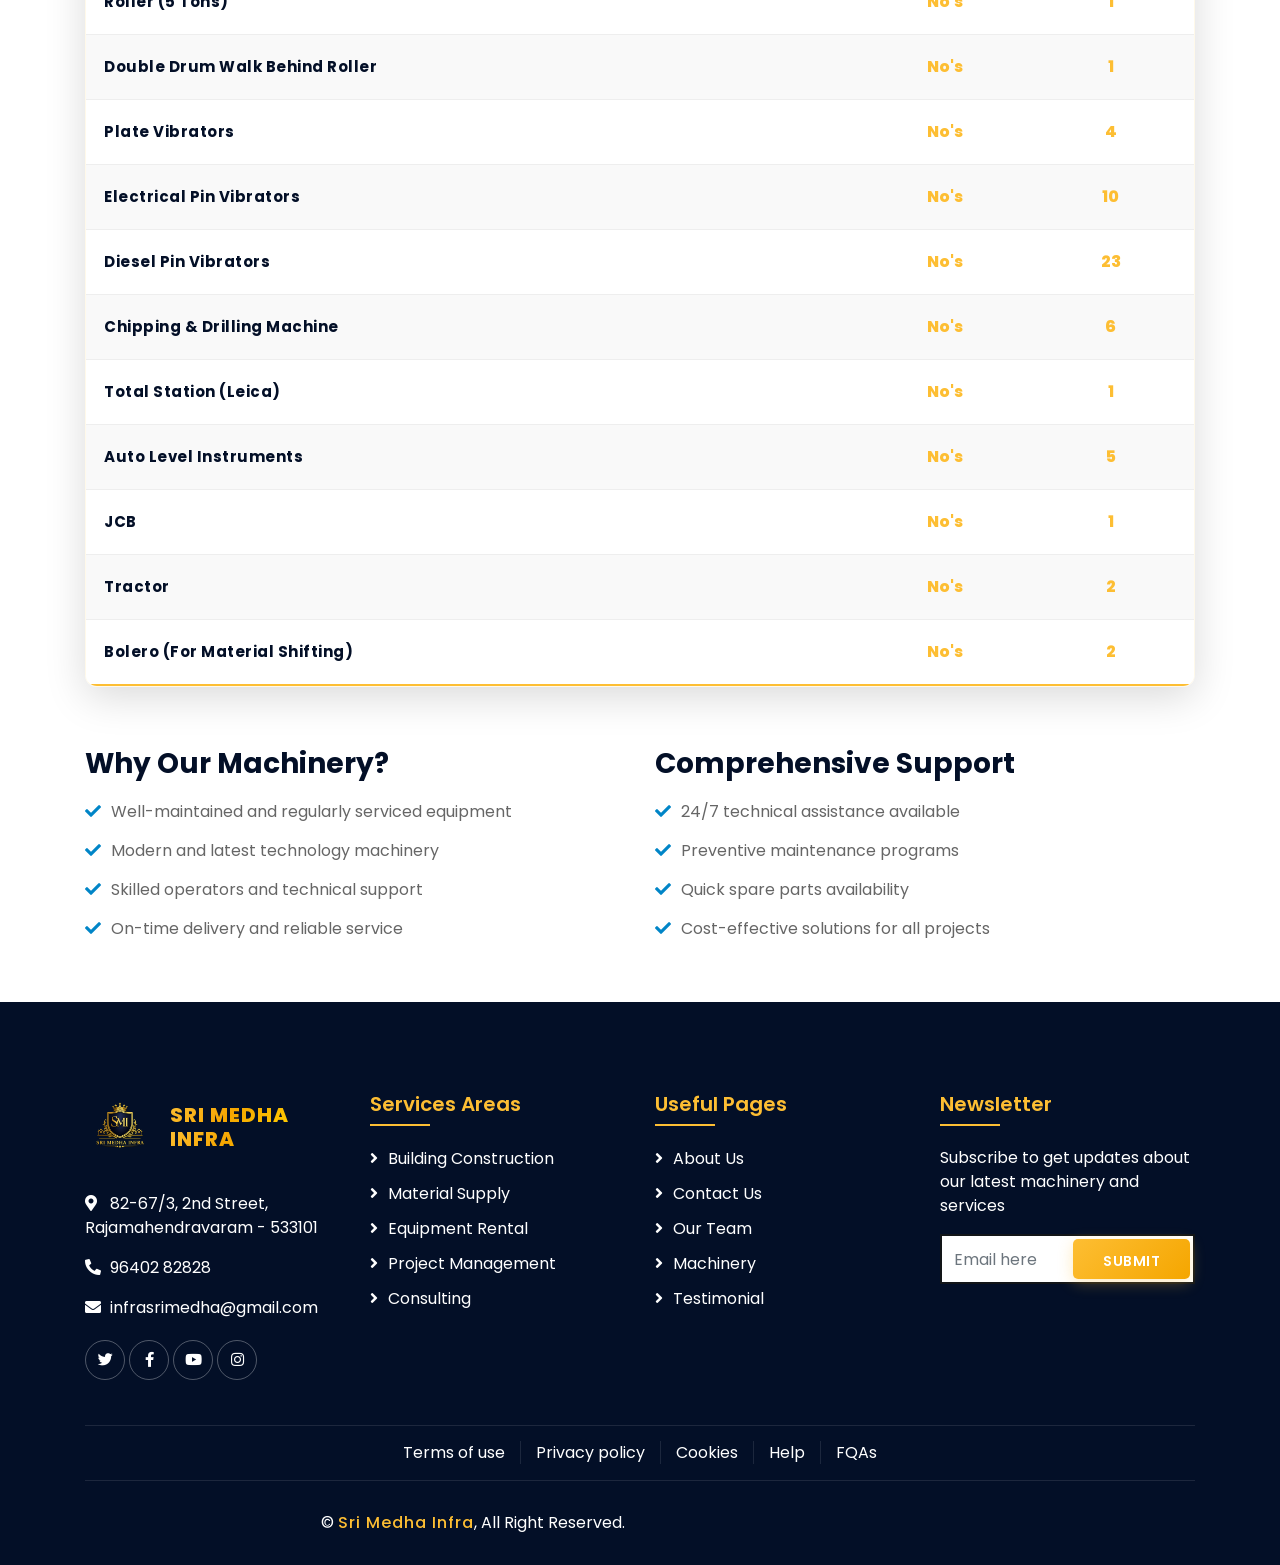
<file: machinery.html>
<!DOCTYPE html>
<html lang="en">
    <head>
        <meta charset="utf-8">
        <title>Sri Medha Infra - Our Machinery | Equipment & Assets</title>
        <meta content="width=device-width, initial-scale=1.0" name="viewport">
        <meta content="Sri Medha Infra Machinery Equipment Assets" name="keywords">
        <meta content="Complete list of machinery and equipment available at Sri Medha Infra" name="description">

        <!-- Favicon -->
        <link href="img/favicon.ico" rel="icon">
<link rel="icon" type="image/png" href="img/logo.png" />
    <link rel="apple-touch-icon" href="img/logo.png" />
        <!-- Google Font -->
        <link href="https://fonts.googleapis.com/css2?family=Poppins:wght@100;200;300;400;500;600;700;800;900&display=swap" rel="stylesheet">

        <!-- CSS Libraries -->
        <link href="https://stackpath.bootstrapcdn.com/bootstrap/4.4.1/css/bootstrap.min.css" rel="stylesheet">
        <link href="https://cdnjs.cloudflare.com/ajax/libs/font-awesome/5.10.0/css/all.min.css" rel="stylesheet">
        <link href="lib/flaticon/font/flaticon.css" rel="stylesheet"> 
        <link href="lib/animate/animate.min.css" rel="stylesheet">
        <link href="lib/owlcarousel/assets/owl.carousel.min.css" rel="stylesheet">
        <link href="lib/lightbox/css/lightbox.min.css" rel="stylesheet">
        <link href="lib/slick/slick.css" rel="stylesheet">
        <link href="lib/slick/slick-theme.css" rel="stylesheet">

        <!-- Template Stylesheet -->
        <link href="css/style.css" rel="stylesheet">

        <style>
            .machinery-header {
                background: linear-gradient(135deg, #030f27 0%, #1a1f2e 100%);
                padding: 60px 0;
                text-align: center;
                color: white;
                margin-bottom: 50px;
            }

            .machinery-header h1 {
                font-size: 48px;
                font-weight: 800;
                margin-bottom: 15px;
                text-shadow: 2px 2px 4px rgba(0, 0, 0, 0.3);
                color: #fdbe33;
            }

            .machinery-header p {
                font-size: 18px;
                margin: 0;
                opacity: 0.95;
            }

            .machinery-table {
                box-shadow: 0 10px 40px rgba(0, 0, 0, 0.15);
                border-radius: 12px;
                overflow: hidden;
                border: 1px solid rgba(253, 190, 51, 0.1);
            }

            .machinery-table table {
                margin-bottom: 0;
            }

            .machinery-table thead {
                background: linear-gradient(135deg, #030f27 0%, #1a1f2e 100%);
                color: white;
            }

            .machinery-table thead th {
                border: none;
                padding: 22px 18px;
                font-weight: 700;
                text-transform: uppercase;
                letter-spacing: 1.5px;
                font-size: 13px;
                color: #fdbe33;
                border-bottom: 3px solid #fdbe33;
            }

            .machinery-table tbody tr {
                border-bottom: 1px solid #e8e8e8;
                transition: all 0.4s cubic-bezier(0.4, 0, 0.2, 1);
                background-color: #ffffff;
            }

            .machinery-table tbody tr:nth-child(even) {
                background-color: #f9f9f9;
            }

            .machinery-table tbody tr:hover {
                background: linear-gradient(90deg, #fdbe33 0%, #f5a600 100%);
                background-color: #fdbe33;
                color: #030f27;
                box-shadow: inset 0 0 15px rgba(253, 190, 51, 0.3), 0 8px 20px rgba(253, 190, 51, 0.2);
                transform: scaleX(1.02);
            }

            .machinery-table tbody tr:hover td {
                color: #030f27 !important;
            }

            .machinery-table tbody tr:last-child {
                border-bottom: 2px solid #fdbe33;
            }

            .machinery-table tbody td {
                padding: 20px 18px;
                vertical-align: middle;
                font-size: 15px;
                font-weight: 500;
            }

            .machinery-table tbody td:first-child {
                color: #030f27;
                font-weight: 700;
                letter-spacing: 0.5px;
            }

            .machinery-table tbody td:nth-child(2),
            .machinery-table tbody td:nth-child(3) {
                text-align: center;
                color: #fdbe33;
                font-weight: 800;
                font-size: 16px;
            }

            .machinery-stats {
                display: grid;
                grid-template-columns: repeat(auto-fit, minmax(220px, 1fr));
                gap: 25px;
                margin-bottom: 60px;
            }

            .stat-card {
                background: linear-gradient(135deg, #030f27 0%, #1a1f2e 100%);
                color: white;
                padding: 40px;
                border-radius: 12px;
                text-align: center;
                box-shadow: 0 10px 35px rgba(253, 190, 51, 0.15);
                transition: all 0.4s cubic-bezier(0.4, 0, 0.2, 1);
                border-top: 4px solid #fdbe33;
                position: relative;
                overflow: hidden;
            }

            .stat-card::before {
                content: '';
                position: absolute;
                top: 0;
                left: -100%;
                width: 100%;
                height: 100%;
                background: linear-gradient(90deg, transparent, rgba(253, 190, 51, 0.2), transparent);
                transition: left 0.5s ease;
            }

            .stat-card:hover::before {
                left: 100%;
            }

            .stat-card:hover {
                transform: translateY(-15px);
                box-shadow: 0 20px 50px rgba(253, 190, 51, 0.3);
                border-top: 4px solid #ffcc00;
            }

            .stat-card i {
                font-size: 50px;
                margin-bottom: 20px;
                display: block;
                color: #fdbe33;
                transition: all 0.3s ease;
            }

            .stat-card:hover i {
                color: #ffcc00;
                transform: scale(1.2) rotate(10deg);
            }

            .stat-card h3 {
                font-size: 42px;
                font-weight: 900;
                margin-bottom: 8px;
                color: #fdbe33;
                letter-spacing: 2px;
            }

            .stat-card p {
                font-size: 15px;
                margin: 0;
                opacity: 0.95;
                font-weight: 600;
                text-transform: uppercase;
                letter-spacing: 1px;
            }

            .machinery-intro {
                background: #f9f9f9;
                padding: 30px;
                border-left: 4px solid #fdbe33;
                margin-bottom: 40px;
                border-radius: 4px;
            }

            .machinery-intro h3 {
                color: #030f27;
                font-weight: 700;
                margin-bottom: 15px;
                font-size: 22px;
            }

            .machinery-intro p {
                color: #666666;
                line-height: 1.8;
                margin-bottom: 0;
            }

            @media (max-width: 768px) {
                .machinery-table thead th {
                    padding: 15px 10px;
                    font-size: 12px;
                }

                .machinery-table tbody td {
                    padding: 12px 10px;
                    font-size: 13px;
                }

                .machinery-header h1 {
                    font-size: 36px;
                }
            }
        </style>
    </head>

    <body>
        <div class="wrapper">
            <!-- Top Bar Start -->
            <div class="top-bar">
                <div class="container-fluid">
                    <div class="row align-items-center">
                        <div class="col-lg-4 col-md-12">
                            <div class="logo">
                                <a href="index.html">
                                    <h1>Sri Medha Infra</h1>
                                    <!-- <img src="img/logo.jpg" alt="Logo"> -->
                                </a>
                            </div>
                        </div>
                        <div class="col-lg-8 col-md-7 d-none d-lg-block">
                            <div class="row">
                                <div class="col-4">
                                    <div class="top-bar-item">
                                        <div class="top-bar-icon">
                                            <i class="flaticon-calendar"></i>
                                        </div>
                                        <div class="top-bar-text">
                                            <h3>Opening Hour</h3>
                                            <p>Mon - Fri, 8:00 - 9:00</p>
                                        </div>
                                    </div>
                                </div>
                                <div class="col-4">
                                    <div class="top-bar-item">
                                        <div class="top-bar-icon">
                                            <i class="flaticon-call"></i>
                                        </div>
                                        <div class="top-bar-text">
                                            <h3>Call Us</h3>
                                            <p>96402 82828</p>
                                        </div>
                                    </div>
                                </div>
                                <div class="col-4">
                                    <div class="top-bar-item">
                                        <div class="top-bar-icon">
                                            <i class="flaticon-send-mail"></i>
                                        </div>
                                        <div class="top-bar-text">
                                            <h3>Email Us</h3>
                                            <p>infrasrimedha@gmail.com</p>
                                        </div>
                                    </div>
                                </div>
                            </div>
                        </div>
                    </div>
                </div>
            </div>
            <!-- Top Bar End -->

            <!-- Nav Bar Start -->
            <div class="nav-bar">
                <div class="container-fluid">
                    <nav class="navbar navbar-expand-lg bg-dark navbar-dark">
                        <div class="navbar-brand-section">
                            <img src="img/logo.png" alt="Sri Medha Infra Logo" class="navbar-logo">
                            <a href="index.html" class="navbar-brand"><span>SRI MEDHA</span><span>INFRA</span></a>
                        </div>
                        <button type="button" class="navbar-toggler" data-toggle="collapse" data-target="#navbarCollapse">
                            <span class="navbar-toggler-icon"></span>
                        </button>

                        <div class="collapse navbar-collapse justify-content-end" id="navbarCollapse">
                            <div class="navbar-nav">
                                <a href="index.html" class="nav-item nav-link">Home</a>
                                <a href="about.html" class="nav-item nav-link">About</a>
                                <a href="machinery.html" class="nav-item nav-link active">Machinery</a>
                                <a href="service.html" class="nav-item nav-link">Service</a>
                                <a href="contact.html" class="nav-item nav-link">Contact</a>
                                
                            </div>
                        </div>
                    </nav>
                </div>
            </div>
            <!-- Nav Bar End -->

            <!-- Machinery Header Start -->
            <div class="machinery-header">
                <div class="container">
                    <h1>Our Machinery & Equipment</h1>
                    <p>Complete Fleet of Modern Construction Equipment & Materials</p>
                </div>
            </div>
            <!-- Machinery Header End -->

            <!-- Machinery Content Start -->
            <div class="container">
                <!-- Intro Section -->
                <div class="machinery-intro wow fadeInUp" data-wow-delay="0.1s">
                    <h3><i class="fas fa-tools" style="margin-right: 10px; color: #0085C7;"></i>Description of Machinery in Hand</h3>
                    <p>Sri Medha Infra maintains a comprehensive fleet of modern machinery and equipment to handle projects of any scale. Our machinery inventory includes heavy construction equipment, material supplies, and precision instruments, ensuring we can deliver quality services efficiently and on time.</p>
                </div>

                <!-- Statistics Cards -->
                <div class="machinery-stats wow fadeInUp" data-wow-delay="0.2s">
                    <div class="stat-card">
                        <i class="fas fa-truck-loading"></i>
                        <h3>21</h3>
                        <p>Equipment Types</p>
                    </div>
                    <div class="stat-card">
                        <i class="fas fa-boxes"></i>
                        <h3>185+</h3>
                        <p>Total Units</p>
                    </div>
                    <div class="stat-card">
                        <i class="fas fa-cogs"></i>
                        <h3>100%</h3>
                        <p>Operational</p>
                    </div>
                </div>

                <!-- Machinery Table -->
                <div class="machinery-table wow fadeInUp" data-wow-delay="0.3s">
                    <table class="table">
                        <thead>
                            <tr>
                                <th>Machinery</th>
                                <th style="width: 15%;">Unit</th>
                                <th style="width: 15%;">Quantity</th>
                            </tr>
                        </thead>
                        <tbody>
                            <tr>
                                <td>MS Shuttering Material</td>
                                <td>Sft</td>
                                <td>10,000</td>
                            </tr>
                            <tr>
                                <td>Tower Crane (tractor mounted) 28.5 mtrs height</td>
                                <td>No's</td>
                                <td>3</td>
                            </tr>
                            <tr>
                                <td>Ajax Flori (4 Cum)</td>
                                <td>No's</td>
                                <td>1</td>
                            </tr>
                            <tr>
                                <td>Ajax Flori (2 Cum)</td>
                                <td>No's</td>
                                <td>1</td>
                            </tr>
                            <tr>
                                <td>Scaffolding Material</td>
                                <td>Tons</td>
                                <td>120</td>
                            </tr>
                            <tr>
                                <td>Staging Materials (MS Pipes & Clamps)</td>
                                <td>Sft</td>
                                <td>65,000</td>
                            </tr>
                            <tr>
                                <td>Column Boxes Sets (Adjustable) 9 feet height</td>
                                <td>No's</td>
                                <td>90</td>
                            </tr>
                            <tr>
                                <td>Concrete Millers (Hopper) Diesel</td>
                                <td>No's</td>
                                <td>8</td>
                            </tr>
                            <tr>
                                <td>Concrete Millers (Without Hopper) Diesel</td>
                                <td>No's</td>
                                <td>3</td>
                            </tr>
                            <tr>
                                <td>Vibro Roller (10 Tons)</td>
                                <td>No's</td>
                                <td>1</td>
                            </tr>
                            <tr>
                                <td>Roller (5 Tons)</td>
                                <td>No's</td>
                                <td>1</td>
                            </tr>
                            <tr>
                                <td>Double Drum Walk Behind Roller</td>
                                <td>No's</td>
                                <td>1</td>
                            </tr>
                            <tr>
                                <td>Plate Vibrators</td>
                                <td>No's</td>
                                <td>4</td>
                            </tr>
                            <tr>
                                <td>Electrical Pin Vibrators</td>
                                <td>No's</td>
                                <td>10</td>
                            </tr>
                            <tr>
                                <td>Diesel Pin Vibrators</td>
                                <td>No's</td>
                                <td>23</td>
                            </tr>
                            <tr>
                                <td>Chipping & Drilling Machine</td>
                                <td>No's</td>
                                <td>6</td>
                            </tr>
                            <tr>
                                <td>Total Station (Leica)</td>
                                <td>No's</td>
                                <td>1</td>
                            </tr>
                            <tr>
                                <td>Auto Level Instruments</td>
                                <td>No's</td>
                                <td>5</td>
                            </tr>
                            <tr>
                                <td>JCB</td>
                                <td>No's</td>
                                <td>1</td>
                            </tr>
                            <tr>
                                <td>Tractor</td>
                                <td>No's</td>
                                <td>2</td>
                            </tr>
                            <tr>
                                <td>Bolero (For Material Shifting)</td>
                                <td>No's</td>
                                <td>2</td>
                            </tr>
                        </tbody>
                    </table>
                </div>

                <!-- Why Choose Us -->
                <div class="row" style="margin-top: 60px; margin-bottom: 40px;">
                    <div class="col-md-6 wow fadeInLeft" data-wow-delay="0.1s">
                        <h3 style="color: #030f27; font-weight: 700; margin-bottom: 20px;">Why Our Machinery?</h3>
                        <ul style="list-style: none; padding: 0;">
                            <li style="margin-bottom: 15px; font-size: 16px;"><i class="fas fa-check" style="color: #0085C7; margin-right: 10px; font-weight: 700;"></i>Well-maintained and regularly serviced equipment</li>
                            <li style="margin-bottom: 15px; font-size: 16px;"><i class="fas fa-check" style="color: #0085C7; margin-right: 10px; font-weight: 700;"></i>Modern and latest technology machinery</li>
                            <li style="margin-bottom: 15px; font-size: 16px;"><i class="fas fa-check" style="color: #0085C7; margin-right: 10px; font-weight: 700;"></i>Skilled operators and technical support</li>
                            <li style="margin-bottom: 15px; font-size: 16px;"><i class="fas fa-check" style="color: #0085C7; margin-right: 10px; font-weight: 700;"></i>On-time delivery and reliable service</li>
                        </ul>
                    </div>
                    <div class="col-md-6 wow fadeInRight" data-wow-delay="0.1s">
                        <h3 style="color: #030f27; font-weight: 700; margin-bottom: 20px;">Comprehensive Support</h3>
                        <ul style="list-style: none; padding: 0;">
                            <li style="margin-bottom: 15px; font-size: 16px;"><i class="fas fa-check" style="color: #0085C7; margin-right: 10px; font-weight: 700;"></i>24/7 technical assistance available</li>
                            <li style="margin-bottom: 15px; font-size: 16px;"><i class="fas fa-check" style="color: #0085C7; margin-right: 10px; font-weight: 700;"></i>Preventive maintenance programs</li>
                            <li style="margin-bottom: 15px; font-size: 16px;"><i class="fas fa-check" style="color: #0085C7; margin-right: 10px; font-weight: 700;"></i>Quick spare parts availability</li>
                            <li style="margin-bottom: 15px; font-size: 16px;"><i class="fas fa-check" style="color: #0085C7; margin-right: 10px; font-weight: 700;"></i>Cost-effective solutions for all projects</li>
                        </ul>
                    </div>
                </div>
            </div>
            <!-- Machinery Content End -->

            <!-- Footer Start -->
            <div class="footer wow fadeIn" data-wow-delay="0.3s">
                <div class="container">
                    <div class="row">
                        <div class="col-md-6 col-lg-3">
                            <div class="footer-contact">
                                <div class="footer-logo-section">
                                <img src="img/logo.png" alt="Sri Medha Infra Logo" class="footer-logo">
                                <div class="footer-logo-text">
                                    <span class="part1">SRI MEDHA</span>
                                    <span class="part2">INFRA</span>
                                </div>
                            </div>
                                <p><i class="fa fa-map-marker-alt"></i>82-67/3, 2nd Street, Rajamahendravaram - 533101</p>
                                <p><i class="fa fa-phone-alt"></i>96402 82828</p>
                                <p><i class="fa fa-envelope"></i>infrasrimedha@gmail.com</p>
                                <div class="footer-social">
                                    <a href="https://twitter.com/srimedhainfra" target="_blank"><i class="fab fa-twitter"></i></a>
                                    <a href="https://www.facebook.com/srimedhainfra" target="_blank"><i class="fab fa-facebook-f"></i></a>
                                    <a href="https://www.youtube.com/channel/UCG7Wx1hTtA7j0R9L7X3hMw" target="_blank"><i class="fab fa-youtube"></i></a>
                                    <a href="https://www.instagram.com/srimedhainfra/" target="_blank"><i class="fab fa-instagram"></i></a>
                                    
                                </div>
                            </div>
                        </div>
                        <div class="col-md-6 col-lg-3">
                            <div class="footer-link">
                                <h2>Services Areas</h2>
                                <a href="">Building Construction</a>
                                <a href="">Material Supply</a>
                                <a href="">Equipment Rental</a>
                                <a href="">Project Management</a>
                                <a href="">Consulting</a>
                            </div>
                        </div>
                        <div class="col-md-6 col-lg-3">
                            <div class="footer-link">
                                <h2>Useful Pages</h2>
                                <a href="">About Us</a>
                                <a href="">Contact Us</a>
                                <a href="">Our Team</a>
                                <a href="">Machinery</a>
                                <a href="">Testimonial</a>
                            </div>
                        </div>
                        <div class="col-md-6 col-lg-3">
                            <div class="newsletter">
                                <h2>Newsletter</h2>
                                <p>
                                    Subscribe to get updates about our latest machinery and services
                                </p>
                                <div class="form">
                                    <input class="form-control" placeholder="Email here">
                                    <button class="btn">Submit</button>
                                </div>
                            </div>
                        </div>
                    </div>
                </div>
                <div class="container footer-menu">
                    <div class="f-menu">
                        <a href="">Terms of use</a>
                        <a href="">Privacy policy</a>
                        <a href="">Cookies</a>
                        <a href="">Help</a>
                        <a href="">FQAs</a>
                    </div>
                </div>
                <div class="container copyright">
                    <div class="row">
                        <div class="col-md-6">
                            <p>&copy; <a href="#">Sri Medha Infra</a>, All Right Reserved.</p>
                        </div>
                        
                    </div>
                </div>
            </div>
            <!-- Footer End -->

            <a href="#" class="back-to-top"><i class="fa fa-chevron-up"></i></a>
        </div>

        <!-- JavaScript Libraries -->
        <script src="https://code.jquery.com/jquery-3.4.1.min.js"></script>
        <script src="https://stackpath.bootstrapcdn.com/bootstrap/4.4.1/js/bootstrap.bundle.min.js"></script>
        <script src="lib/easing/easing.min.js"></script>
        <script src="lib/wow/wow.min.js"></script>
        <script src="lib/owlcarousel/owl.carousel.min.js"></script>
        <script src="lib/isotope/isotope.pkgd.min.js"></script>
        <script src="lib/lightbox/js/lightbox.min.js"></script>
        <script src="lib/waypoints/waypoints.min.js"></script>
        <script src="lib/counterup/counterup.min.js"></script>
        <script src="lib/slick/slick.min.js"></script>

        <!-- Template Javascript -->
        <script src="js/main.js"></script>
    </body>
</html>
</file>
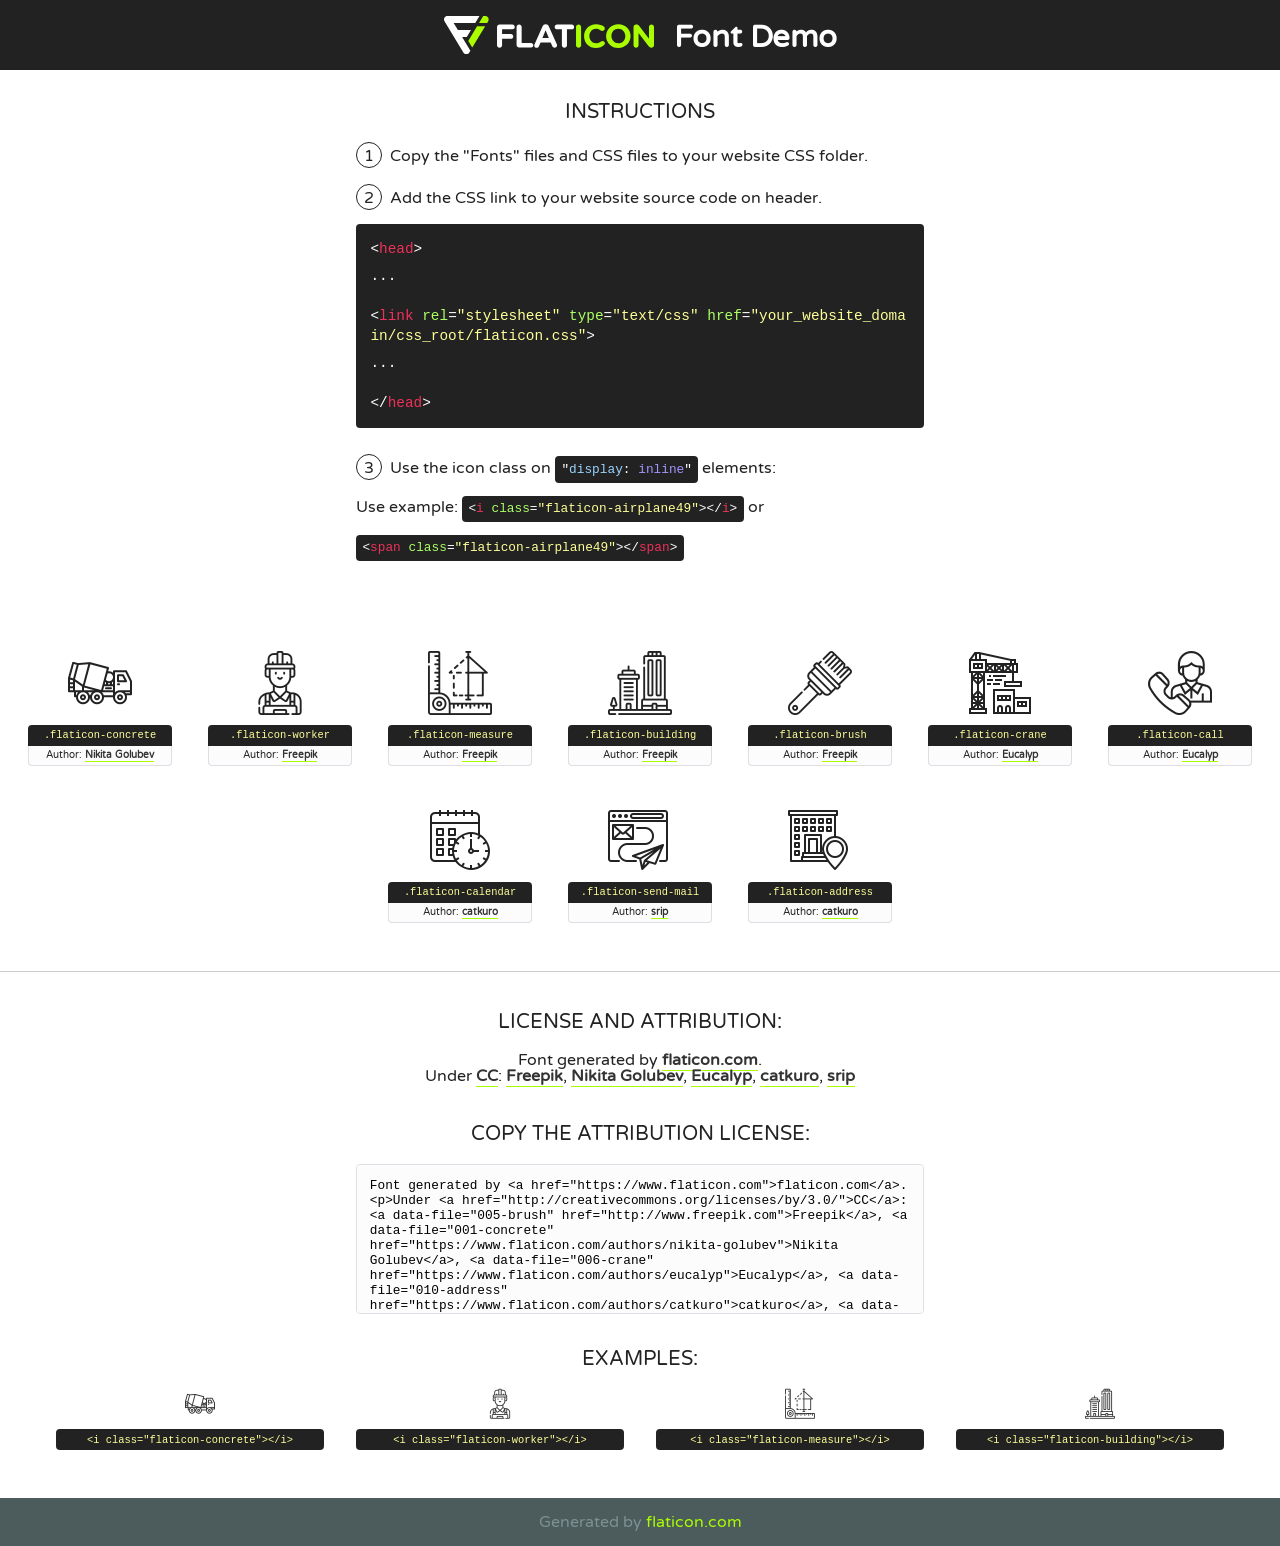
<file: lib/flaticon/font/flaticon.html>
<!DOCTYPE html>
<!--
  Flaticon icon font: Flaticon
  Creation date: 23/08/2020 07:24
-->
<html>
<!DOCTYPE html>
<html>

<head>
    <title>Flaticon WebFont</title>
    <link href="http://fonts.googleapis.com/css?family=Varela+Round" rel="stylesheet" type="text/css" />
    <link rel="stylesheet" type="text/css" href="flaticon.css">
    <meta charset="UTF-8">
    <style>
    html, body, div, span, applet, object, iframe,
    h1, h2, h3, h4, h5, h6, p, blockquote, pre,
    a, abbr, acronym, address, big, cite, code,
    del, dfn, em, img, ins, kbd, q, s, samp,
    small, strike, strong, sub, sup, tt, var,
    b, u, i, center,
    dl, dt, dd, ol, ul, li,
    fieldset, form, label, legend,
    table, caption, tbody, tfoot, thead, tr, th, td,
    article, aside, canvas, details, embed, 
    figure, figcaption, footer, header, hgroup, 
    menu, nav, output, ruby, section, summary,
    time, mark, audio, video {
        margin: 0;
        padding: 0;
        border: 0;
        font-size: 100%;
        font: inherit;
        vertical-align: baseline;
    }
    /* HTML5 display-role reset for older browsers */
    article, aside, details, figcaption, figure, 
    footer, header, hgroup, menu, nav, section {
        display: block;
    }
    body {
        line-height: 1;
    }
    ol, ul {
        list-style: none;
    }
    blockquote, q {
        quotes: none;
    }
    blockquote:before, blockquote:after,
    q:before, q:after {
        content: '';
        content: none;
    }
    table {
        border-collapse: collapse;
        border-spacing: 0;
    }
    body {
        font-family: 'Varela Round', Helvetica, Arial, sans-serif;
        font-size: 16px;
        color: #222;
    }
    a {
        color: #333;
        border-bottom: 1px solid #a9fd00;
        font-weight: bold;
        text-decoration: none;
    }
    * {
        -moz-box-sizing: border-box;
        -webkit-box-sizing: border-box;
        box-sizing: border-box;
        margin: 0;
        padding: 0;
    }
    [class^="flaticon-"]:before, [class*=" flaticon-"]:before, [class^="flaticon-"]:after, [class*=" flaticon-"]:after {
        font-family: Flaticon;
        font-size: 30px;
        font-style: normal;
        margin-left: 20px;
        color: #333;
    }
    .wrapper {
        max-width: 600px;
        margin: auto;
        padding: 0 1em;
    }
    .title {
        font-size: 1.25em;
        text-align: center;
        margin-bottom: 1em;
        text-transform: uppercase;
    }
    header {
        text-align: center;
        background-color: #222;
        color: #fff;
        padding: 1em;
    }
    header .logo {
        width: 210px;
        height: 38px;
        display: inline-block;
        vertical-align: middle;
        margin-right: 1em;
        border: none;
    }
    header strong {
        font-size: 1.95em;
        font-weight: bold;
        vertical-align: middle;
        margin-top: 5px;
        display: inline-block;
    }
    .demo {
        margin: 2em auto;
        line-height: 1.25em;
    }
    .demo ul li {
        margin-bottom: 1em;
    }
    .demo ul li .num {
        color: #222;
        border-radius: 20px;
        display: inline-block;
        width: 26px;
        padding: 3px;
        height: 26px;
        text-align: center;
        margin-right: 0.5em;
        border: 1px solid #222;
    }
    .demo ul li code {
        background-color: #222;
        border-radius: 4px;
        padding: 0.25em 0.5em;
        display: inline-block;
        color: #fff;
        font-family: Consolas,Monaco,Lucida Console,Liberation Mono,DejaVu Sans Mono,Bitstream Vera Sans Mono,Courier New, monospace;
        font-weight: lighter;
        margin-top: 1em;
        font-size: 0.8em;
        word-break: break-all;
    }
    .demo ul li code.big {
        padding: 1em;
        font-size: 0.9em;
    }
    .demo ul li code .red {
        color: #EF3159;
    }
    .demo ul li code .green {
        color: #ACFF65;
    }
    .demo ul li code .yellow {
        color: #FFFF99;
    }
    .demo ul li code .blue {
        color: #99D3FF;
    }
    .demo ul li code .purple {
        color: #A295FF;
    }
    .demo ul li code .dots {
        margin-top: 0.5em;
        display: block;
    }
    #glyphs {
        border-bottom: 1px solid #ccc;
        padding: 2em 0;
        text-align: center;
    }
    .glyph {
        display: inline-block;
        width: 9em;
        margin: 1em;
        text-align: center;
        vertical-align: top;
        background: #FFF;
    }
    .glyph .glyph-icon {
        padding: 10px;
        display: block;
        font-family:"Flaticon";
        font-size: 64px;
        line-height: 1;
    }
    .glyph .glyph-icon:before {
        font-size: 64px;
        color: #222;
        margin-left: 0;
    }
    .class-name {
        font-size: 0.65em;
        background-color: #222;
        color: #fff;
        border-radius: 4px 4px 0 0;
        padding: 0.5em;
        color: #FFFF99;
        font-family: Consolas,Monaco,Lucida Console,Liberation Mono,DejaVu Sans Mono,Bitstream Vera Sans Mono,Courier New, monospace;
    }
    .author-name {
        font-size: 0.6em;
        background-color: #fcfcfd;
        border: 1px solid #DEDEE4;
        border-top: 0;
        border-radius: 0 0 4px 4px;
        padding: 0.5em;
    }
    .class-name:last-child {
        font-size: 10px;
        color:#888;
    }
    .class-name:last-child a {
        font-size: 10px;
        color:#555;
    }
    .class-name:last-child a:hover {
        color:#a9fd00;
    }
    .glyph > input {
        display: block;
        width: 100px;
        margin: 5px auto;
        text-align: center;
        font-size: 12px;
        cursor: text;
    }
    .glyph > input.icon-input {
        font-family:"Flaticon";
        font-size: 16px;
        margin-bottom: 10px;
    }
    .attribution .title {
        margin-top: 2em;
    }
    .attribution textarea {
        background-color: #fcfcfd;
        padding: 1em;
        border: none;
        box-shadow: none;
        border: 1px solid #DEDEE4;
        border-radius: 4px;
        resize: none;
        width: 100%;
        height: 150px;
        font-size: 0.8em;
        font-family: Consolas,Monaco,Lucida Console,Liberation Mono,DejaVu Sans Mono,Bitstream Vera Sans Mono,Courier New, monospace;
        -webkit-appearance: none;
    }
    .iconsuse {
        margin: 2em auto;
        text-align: center;
        max-width: 1200px;
    }
    .iconsuse:after {
        content: '';
        display: table;
        clear: both;
    }
    .iconsuse .image {
        float: left;
        width: 25%;
        padding: 0 1em;
    }
    .iconsuse .image p {
        margin-bottom: 1em;
    }
    .iconsuse .image span {
        display: block;
        font-size: 0.65em;
        background-color: #222;
        color: #fff;
        border-radius: 4px;
        padding: 0.5em;
        color: #FFFF99;
        margin-top: 1em;
        font-family: Consolas,Monaco,Lucida Console,Liberation Mono,DejaVu Sans Mono,Bitstream Vera Sans Mono,Courier New, monospace;
    }
    #footer {
        text-align: center;
        background-color: #4C5B5C;
        color: #7c9192;
        padding: 1em;
    }
    #footer a {
        border: none;
        color: #a9fd00;
        font-weight: normal;
    }
    @media (max-width: 960px) {
        .iconsuse .image {
            width: 50%;
        }
    }
    @media (max-width: 560px) {
        .iconsuse .image {
            width: 100%;
        }
    }
    </style>
</head>

<body class="characters-off">

    <header>
        <a href="https://www.flaticon.com" target="_blank" class="logo">
            <svg version="1.1" xmlns="http://www.w3.org/2000/svg" xmlns:xlink="http://www.w3.org/1999/xlink" xmlns:a="http://ns.adobe.com/AdobeSVGViewerExtensions/3.0/" viewBox="0 0 560.875 102.036" enable-background="new 0 0 560.875 102.036" xml:space="preserve">
                <defs>
                </defs>
                <g>
                    <g class="letters">
                        <path fill="#ffffff" d="M141.596,29.675c0-3.777,2.985-6.767,6.764-6.767h34.438c3.426,0,6.15,2.728,6.15,6.15
                        c0,3.43-2.724,6.149-6.15,6.149h-27.674v13.091h23.719c3.429,0,6.151,2.724,6.151,6.15c0,3.43-2.723,6.149-6.151,6.149h-23.719
                        v17.574c0,3.773-2.986,6.761-6.764,6.761c-3.779,0-6.764-2.989-6.764-6.761V29.675z"></path>
                        <path fill="#ffffff" d="M193.844,29.149c0-3.781,2.985-6.767,6.764-6.767c3.776,0,6.763,2.985,6.763,6.767v42.957h25.039
                        c3.426,0,6.149,2.726,6.149,6.153c0,3.425-2.723,6.15-6.149,6.15h-31.802c-3.779,0-6.764-2.986-6.764-6.768V29.149z"></path>
                        <path fill="#ffffff" d="M241.891,75.71l21.438-48.407c1.492-3.341,4.215-5.357,7.906-5.357h0.792
                        c3.686,0,6.323,2.017,7.815,5.357l21.439,48.407c0.436,0.967,0.701,1.845,0.701,2.723c0,3.602-2.809,6.501-6.414,6.501
                        c-3.161,0-5.269-1.845-6.499-4.655l-4.132-9.661h-27.059l-4.301,10.102c-1.144,2.631-3.426,4.214-6.237,4.214
                        c-3.517,0-6.24-2.81-6.24-6.325C241.1,77.64,241.451,76.677,241.891,75.71z M279.932,58.666l-8.521-20.297l-8.526,20.297H279.932
                        z"></path>
                        <path fill="#ffffff" d="M314.864,35.387H301.86c-3.429,0-6.239-2.813-6.239-6.238c0-3.429,2.811-6.24,6.239-6.24h39.533
                        c3.426,0,6.237,2.811,6.237,6.24c0,3.425-2.811,6.238-6.237,6.238h-13.001v42.785c0,3.773-2.99,6.761-6.764,6.761
                        c-3.779,0-6.764-2.989-6.764-6.761V35.387z"></path>
                        <path fill="#A9FD00" d="M352.615,29.149c0-3.781,2.985-6.767,6.767-6.767c3.774,0,6.761,2.985,6.761,6.767v49.024
                        c0,3.773-2.987,6.761-6.761,6.761c-3.781,0-6.767-2.989-6.767-6.761V29.149z"></path>
                        <path fill="#A9FD00" d="M374.132,53.836v-0.179c0-17.481,13.178-31.801,32.065-31.801c9.22,0,15.459,2.458,20.557,6.238
                        c1.402,1.054,2.637,2.985,2.637,5.357c0,3.692-2.985,6.59-6.681,6.59c-1.845,0-3.071-0.702-4.044-1.319
                        c-3.776-2.813-7.729-4.393-12.562-4.393c-10.364,0-17.831,8.611-17.831,19.154v0.173c0,10.542,7.291,19.329,17.831,19.329
                        c5.715,0,9.492-1.756,13.359-4.834c1.049-0.874,2.458-1.491,4.039-1.491c3.429,0,6.325,2.813,6.325,6.236
                        c0,2.106-1.056,3.78-2.282,4.834c-5.539,4.834-12.036,7.733-21.878,7.733C387.572,85.464,374.132,71.493,374.132,53.836z"></path>
                        <path fill="#A9FD00" d="M433.009,53.836v-0.179c0-17.481,13.79-31.801,32.766-31.801c18.981,0,32.592,14.143,32.592,31.628v0.173
                        c0,17.483-13.785,31.807-32.769,31.807C446.625,85.464,433.009,71.32,433.009,53.836z M484.224,53.836v-0.179
                        c0-10.539-7.725-19.326-18.626-19.326c-10.893,0-18.449,8.611-18.449,19.154v0.173c0,10.542,7.73,19.329,18.626,19.329
                        C476.676,72.986,484.224,64.378,484.224,53.836z"></path>
                        <path fill="#A9FD00" d="M506.233,29.321c0-3.774,2.99-6.763,6.767-6.763h1.401c3.252,0,5.183,1.583,7.029,3.953l26.093,34.265
                        V29.059c0-3.692,2.99-6.677,6.681-6.677c3.683,0,6.671,2.985,6.671,6.677v48.934c0,3.78-2.987,6.765-6.764,6.765h-0.436
                        c-3.257,0-5.188-1.581-7.034-3.953l-27.056-35.492v32.944c0,3.687-2.985,6.676-6.678,6.676c-3.683,0-6.673-2.989-6.673-6.676
                        V29.321z"></path>
                    </g>
                    <g class="insignia">
                        <path fill="#ffffff" d="M48.372,56.137h12.517l11.156-18.537H37.186L25.688,18.539h57.825L94.668,0H9.271
                        C5.925,0,2.842,1.801,1.198,4.716c-1.644,2.907-1.593,6.482,0.134,9.343l50.38,83.501c1.678,2.781,4.689,4.476,7.938,4.476
                        c3.246,0,6.257-1.695,7.935-4.476l2.898-4.804L48.372,56.137z"></path>
                        <g class="i">
                            <path fill="#A9FD00" d="M93.575,18.539h0.031v0.004l21.652,0.004l2.705-4.488c1.727-2.861,1.778-6.436,0.133-9.343
                            C116.454,1.801,113.371,0,110.026,0h-5.294L93.575,18.539z"></path>
                            <polygon fill="#A9FD00" points="88.291,27.356 64.725,66.486 75.519,84.404 109.942,27.356"></polygon>
                        </g>
                    </g>
                </g>
            </svg>
        </a>
        <strong>Font Demo</strong>
    </header>


    <section class="demo wrapper">

        <p class="title">Instructions</p>

        <ul>
            <li>
                <span class="num">1</span>Copy the "Fonts" files and CSS files to your website CSS folder.
            </li>
            <li>
                <span class="num">2</span>Add the CSS link to your website source code on header.
                <code class="big">
                    &lt;<span class="red">head</span>&gt;
                    <br/><span class="dots">...</span>
                    <br/>&lt;<span class="red">link</span> <span class="green">rel</span>=<span class="yellow">"stylesheet"</span> <span class="green">type</span>=<span class="yellow">"text/css"</span> <span class="green">href</span>=<span class="yellow">"your_website_domain/css_root/flaticon.css"</span>&gt;
                    <br/><span class="dots">...</span>
                    <br/>&lt;/<span class="red">head</span>&gt;
                </code>
            </li>

            <li>
                <p>
                    <span class="num">3</span>Use the icon class on <code>"<span class="blue">display</span>:<span class="purple"> inline</span>"</code> elements:
                    <br />
                    Use example: <code>&lt;<span class="red">i</span> <span class="green">class</span>=<span class="yellow">&quot;flaticon-airplane49&quot;</span>&gt;&lt;/<span class="red">i</span>&gt;</code> or <code>&lt;<span class="red">span</span> <span class="green">class</span>=<span class="yellow">&quot;flaticon-airplane49&quot;</span>&gt;&lt;/<span class="red">span</span>&gt;</code>
            </li>
        </ul>

    </section>




   <section id="glyphs">          
    
      
        <div class="glyph"><div class="glyph-icon flaticon-concrete"></div>
            <div class="class-name">.flaticon-concrete</div>
            <div class="author-name">Author: <a data-file="001-concrete" href="https://www.flaticon.com/authors/nikita-golubev">Nikita Golubev</a> </div> 
        </div>        
        
        <div class="glyph"><div class="glyph-icon flaticon-worker"></div>
            <div class="class-name">.flaticon-worker</div>
            <div class="author-name">Author: <a data-file="002-worker" href="http://www.freepik.com">Freepik</a> </div> 
        </div>        
        
        <div class="glyph"><div class="glyph-icon flaticon-measure"></div>
            <div class="class-name">.flaticon-measure</div>
            <div class="author-name">Author: <a data-file="003-measure" href="http://www.freepik.com">Freepik</a> </div> 
        </div>        
        
        <div class="glyph"><div class="glyph-icon flaticon-building"></div>
            <div class="class-name">.flaticon-building</div>
            <div class="author-name">Author: <a data-file="004-building" href="http://www.freepik.com">Freepik</a> </div> 
        </div>        
        
        <div class="glyph"><div class="glyph-icon flaticon-brush"></div>
            <div class="class-name">.flaticon-brush</div>
            <div class="author-name">Author: <a data-file="005-brush" href="http://www.freepik.com">Freepik</a> </div> 
        </div>        
        
        <div class="glyph"><div class="glyph-icon flaticon-crane"></div>
            <div class="class-name">.flaticon-crane</div>
            <div class="author-name">Author: <a data-file="006-crane" href="https://www.flaticon.com/authors/eucalyp">Eucalyp</a> </div> 
        </div>        
        
        <div class="glyph"><div class="glyph-icon flaticon-call"></div>
            <div class="class-name">.flaticon-call</div>
            <div class="author-name">Author: <a data-file="007-call" href="https://www.flaticon.com/authors/eucalyp">Eucalyp</a> </div> 
        </div>        
        
        <div class="glyph"><div class="glyph-icon flaticon-calendar"></div>
            <div class="class-name">.flaticon-calendar</div>
            <div class="author-name">Author: <a data-file="008-calendar" href="https://www.flaticon.com/authors/catkuro">catkuro</a> </div> 
        </div>        
        
        <div class="glyph"><div class="glyph-icon flaticon-send-mail"></div>
            <div class="class-name">.flaticon-send-mail</div>
            <div class="author-name">Author: <a data-file="009-send-mail" href="https://www.flaticon.com/authors/srip">srip</a> </div> 
        </div>        
        
        <div class="glyph"><div class="glyph-icon flaticon-address"></div>
            <div class="class-name">.flaticon-address</div>
            <div class="author-name">Author: <a data-file="010-address" href="https://www.flaticon.com/authors/catkuro">catkuro</a> </div> 
        </div>        
        

    </section>



    <section class="attribution wrapper"   style="text-align:center;">

      <div class="title">License and attribution:</div><div class="attrDiv">Font generated by <a href="https://www.flaticon.com">flaticon.com</a>. <div><p>Under <a href="http://creativecommons.org/licenses/by/3.0/">CC</a>: <a data-file="005-brush" href="http://www.freepik.com">Freepik</a>, <a data-file="001-concrete" href="https://www.flaticon.com/authors/nikita-golubev">Nikita Golubev</a>, <a data-file="006-crane" href="https://www.flaticon.com/authors/eucalyp">Eucalyp</a>, <a data-file="010-address" href="https://www.flaticon.com/authors/catkuro">catkuro</a>, <a data-file="009-send-mail" href="https://www.flaticon.com/authors/srip">srip</a></p>  </div>
      </div>
      <div class="title">Copy the Attribution License:</div>

    <textarea onclick="this.focus();this.select();">Font generated by &lt;a href=&quot;https://www.flaticon.com&quot;&gt;flaticon.com&lt;/a&gt;. <p>Under <a href="http://creativecommons.org/licenses/by/3.0/">CC</a>: <a data-file="005-brush" href="http://www.freepik.com">Freepik</a>, <a data-file="001-concrete" href="https://www.flaticon.com/authors/nikita-golubev">Nikita Golubev</a>, <a data-file="006-crane" href="https://www.flaticon.com/authors/eucalyp">Eucalyp</a>, <a data-file="010-address" href="https://www.flaticon.com/authors/catkuro">catkuro</a>, <a data-file="009-send-mail" href="https://www.flaticon.com/authors/srip">srip</a></p>  
     </textarea>

    </section>

    <section class="iconsuse">

          <div class="title">Examples:</div>            
             
            <div class="image">
                <p>
                    <i class="glyph-icon flaticon-concrete"></i> 
                    <span>&lt;i class=&quot;flaticon-concrete&quot;&gt;&lt;/i&gt;</span>
                </p>
            </div>
            
            <div class="image">
                <p>
                    <i class="glyph-icon flaticon-worker"></i> 
                    <span>&lt;i class=&quot;flaticon-worker&quot;&gt;&lt;/i&gt;</span>
                </p>
            </div>
            
            <div class="image">
                <p>
                    <i class="glyph-icon flaticon-measure"></i> 
                    <span>&lt;i class=&quot;flaticon-measure&quot;&gt;&lt;/i&gt;</span>
                </p>
            </div>
            
            <div class="image">
                <p>
                    <i class="glyph-icon flaticon-building"></i> 
                    <span>&lt;i class=&quot;flaticon-building&quot;&gt;&lt;/i&gt;</span>
                </p>
            </div>
                       
        </div>
                            
    </section>

<div id="footer">
    <div>Generated by <a href="https://www.flaticon.com">flaticon.com</a>
    </div>
</div>



</body>
</html>
</file>
<file: lib/flaticon/font/flaticon.css>
/*
  	Flaticon icon font: Flaticon
  	Creation date: 23/08/2020 07:24
  	*/

@font-face {
  font-family: "Flaticon";
  src: url("./Flaticon.eot");
  src: url("./Flaticon.eot?#iefix") format("embedded-opentype"),
       url("./Flaticon.woff2") format("woff2"),
       url("./Flaticon.woff") format("woff"),
       url("./Flaticon.ttf") format("truetype"),
       url("./Flaticon.svg#Flaticon") format("svg");
  font-weight: normal;
  font-style: normal;
}

@media screen and (-webkit-min-device-pixel-ratio:0) {
  @font-face {
    font-family: "Flaticon";
    src: url("./Flaticon.svg#Flaticon") format("svg");
  }
}

[class^="flaticon-"]:before, [class*=" flaticon-"]:before,
[class^="flaticon-"]:after, [class*=" flaticon-"]:after {   
  font-family: Flaticon;
        font-size: 20px;
font-style: normal;
margin-left: 20px;
}

.flaticon-concrete:before { content: "\f100"; }
.flaticon-worker:before { content: "\f101"; }
.flaticon-measure:before { content: "\f102"; }
.flaticon-building:before { content: "\f103"; }
.flaticon-brush:before { content: "\f104"; }
.flaticon-crane:before { content: "\f105"; }
.flaticon-call:before { content: "\f106"; }
.flaticon-calendar:before { content: "\f107"; }
.flaticon-send-mail:before { content: "\f108"; }
.flaticon-address:before { content: "\f109"; }
</file>
<file: css/style.css>
/*******************************/
/********* General CSS *********/
/*******************************/
body {
    color: #666666;
    background: #dddddd;
    font-family: 'Poppins', sans-serif;
    font-weight: 400;
    padding-top: 60px;
    overflow-x: hidden;
}

h1,
h2, 
h3, 
h4,
h5, 
h6 {
    color: #030f27;
}

a {
    color: #666666;
    transition: .3s;
}

a:hover,
a:active,
a:focus {
    color: #fdbe33;
    outline: none;
    text-decoration: none;
}

.btn:focus {
    box-shadow: none;
}

.wrapper {
    position: relative;
    width: 100%;
    max-width: 1366px;
    margin: 0 auto;
    background: #ffffff;
}

.back-to-top {
    position: fixed;
    display: none;
    background: #fdbe33;
    color: #121518;
    width: 44px;
    height: 44px;
    text-align: center;
    line-height: 1;
    font-size: 22px;
    right: 15px;
    bottom: 15px;
    transition: background 0.5s;
    z-index: 9;
}

.back-to-top:hover {
    color: #fdbe33;
    background: #121518;
}

.back-to-top i {
    padding-top: 10px;
}

.btn {
    transition: .3s;
    padding: 12px 30px;
    font-weight: 600;
    border: none;
    border-radius: 5px;
    display: inline-block;
    text-transform: uppercase;
    letter-spacing: 0.5px;
    font-size: 13px;
}

.btn:not(.nav-bar .btn):not(.carousel .carousel-caption .btn) {
    background: linear-gradient(135deg, #fdbe33 0%, #f5a600 100%);
    color: #ffffff;
}

.btn:not(.nav-bar .btn):not(.carousel .carousel-caption .btn):hover {
    background: linear-gradient(135deg, #f5a600 0%, #fdbe33 100%);
    color: #ffffff;
    box-shadow: 0 8px 20px rgba(253, 190, 51, 0.4);
    transform: translateY(-2px);
}


/**********************************/
/********** Top Bar CSS ***********/
/**********************************/
.top-bar {
    display: none;
}

.top-bar .logo {
    padding: 15px 0;
    text-align: left;
    overflow: hidden;
}

.top-bar .logo h1 {
    margin: 0;
    color: #ffffff;
    font-size: 32px;
    line-height: 60px;
    font-weight: 800;
    letter-spacing: 1px;
    text-shadow: 2px 2px 4px rgba(3, 15, 39, 0.3);
    font-style: italic;
}

.top-bar .logo img {
    max-width: 100%;
    max-height: 60px;
}

.top-bar .top-bar-item {
    display: flex;
    align-items: center;
    justify-content: flex-end;
}

.top-bar .top-bar-icon {
    width: 40px;
    display: flex;
    align-items: center;
    justify-content: center;
}

.top-bar .top-bar-icon [class^="flaticon-"]::before {
    margin: 0;
    color: #030f27;
    font-size: 40px;
}

.top-bar .top-bar-text {
    padding-left: 15px;
}

.top-bar .top-bar-text h3 {
    margin: 0 0 5px 0;
    color: #030f27;
    font-size: 16px;
    font-weight: 400;
}

.top-bar .top-bar-text p {
    margin: 0;
    color: #030f27;
    font-size: 13px;
    font-weight: 400;
}

@media (min-width: 992px) {
    .top-bar {
        padding: 0 60px;
    }
}

@media (max-width: 991.98px) {
    .top-bar .logo {
        text-align: center;
    }
}


/**********************************/
/*********** Nav Bar CSS **********/
/**********************************/
.nav-bar {
    position: fixed !important;
    top: 0 !important;
    left: 0 !important;
    right: 0 !important;
    width: 100% !important;
    z-index: 1000 !important;
    background: #030f27 !important;
    transition: none !important; /* No effect while scrolling */
    box-shadow: 0 2px 10px rgba(0, 0, 0, 0.2);
}

.nav-bar .container-fluid {
    padding: 0 15px;
    width: 100%;
}

/* Remove any sticky behavior */
.nav-bar.nav-sticky {
    position: fixed !important;
    top: 0 !important;
    width: 100% !important;
    box-shadow: 0 2px 10px rgba(0, 0, 0, 0.2);
}

.nav-bar .navbar {
    height: 100%;
    background: #030f27 !important;
    display: flex !important;
    align-items: center;
    justify-content: space-between;
    padding: 10px 0;
    width: 100%;
}

.navbar-brand-section {
    display: flex !important;
    align-items: center;
    gap: 15px;
    margin-right: auto;
    order: 1;
    flex-shrink: 0;
}

.navbar-logo {
    height: 65px;
    width: auto;
    max-width: 65px;
    object-fit: contain;
}

.nav-bar .navbar-brand {
    display: flex !important;
    flex-direction: column;
    align-items: flex-start;
    justify-content: center;
    font-size: 18px;
    font-weight: 800;
    color: #ffffff !important;
    margin-right: 20px;
    text-transform: uppercase;
    letter-spacing: 1px;
    text-shadow: 2px 2px 4px rgba(0, 0, 0, 0.3);
    margin-bottom: 0 !important;
    line-height: 1.2;
}

.nav-bar .navbar-brand span {
    display: block;
    text-shadow: 2px 2px 4px rgba(0, 0, 0, 0.3);
}

.nav-bar .navbar-brand span:first-child {
    color: #fdbe33 !important;
}

.nav-bar .navbar-brand span:last-child {
    color: #ffffff !important;
}

.nav-bar .navbar-toggler {
    order: 3;
    flex-shrink: 0;
    margin-left: auto;
    padding: 0.25rem 0.75rem;
    border: 1px solid rgba(255, 255, 255, 0.1);
    display: none !important;
}

.nav-bar .navbar-toggler:focus {
    outline: none;
    box-shadow: none;
}

.nav-bar .navbar-toggler-icon {
    background-image: url("data:image/svg+xml,%3csvg xmlns='http://www.w3.org/2000/svg' width='30' height='30' viewBox='0 0 30 30'%3e%3cpath stroke='rgba%28255,255,255,.5%29' stroke-linecap='round' stroke-miterlimit='10' stroke-width='2' d='M4 7h22M4 15h22M4 23h22'/%3e%3c/svg%3e");
}

.navbar-dark .navbar-nav .nav-link,
.navbar-dark .navbar-nav .nav-link:focus,
.navbar-dark .navbar-nav .nav-link:hover,
.navbar-dark .navbar-nav .nav-link.active {
    padding: 10px 10px 8px 10px;
    color: #ffffff;
}

.navbar-dark .navbar-nav .nav-link:hover,
.navbar-dark .navbar-nav .nav-link.active {
    color: #fdbe33;
    transition: none;
}

.nav-bar .dropdown-menu {
    margin-top: 0;
    border: 0;
    border-radius: 0;
    background: #f8f9fa;
}

.nav-bar .btn {
    color: #ffffff;
    border: 2px solid #ffffff;
    border-radius: 0;
}

.nav-bar .btn:hover {
    color: #030f27;
    background: #fdbe33;
    border-color: #fdbe33;
}

.nav-bar .navbar-collapse {
    order: 2;
    flex-grow: 0;
    flex-basis: auto;
}

.nav-bar .navbar-collapse.show {
    flex-basis: 100%;
}

@media (min-width: 992px) {
    .nav-bar {
        padding: 0 75px;
    }
    
    .nav-bar.nav-sticky {
        padding: 0 75px;
    }
    
    .nav-bar .navbar {
        padding: 15px 0;
        flex-wrap: nowrap;
    }
    
    .nav-bar .navbar-brand {
        display: flex !important;
        font-size: 20px;
    }
    
    .nav-bar a.nav-link {
        padding: 8px 15px;
        font-size: 15px;
        text-transform: uppercase;
    }
    
    .nav-bar .navbar-collapse {
        display: flex !important;
        flex-basis: auto;
        order: 2;
        position: static;
    }
    
    .nav-bar .navbar-collapse.show {
        flex-basis: auto;
    }
    
    .nav-bar .navbar-nav {
        display: flex;
        flex-wrap: nowrap;
    }
}

@media (max-width: 991.98px) {
    .nav-bar {
        padding: 0 !important;
    }
    
    .nav-bar .navbar {
        padding: 10px 15px;
        flex-wrap: wrap;
    }
    
    .navbar-brand-section {
        order: 1;
        flex-basis: auto;
    }
    
    .nav-bar .navbar-toggler {
        order: 2;
        margin-left: auto;
        display: flex !important;
    }
    
    .nav-bar .navbar-collapse {
        order: 3;
        flex-basis: 100%;
        margin-top: 10px;
        background: #030f27;
        padding: 15px;
        border-radius: 5px;
    }
    
    .nav-bar a.nav-link {
        padding: 12px 5px;
        font-size: 16px;
        border-bottom: 1px solid rgba(255,255,255,0.1);
    }
    
    .nav-bar .navbar-nav .nav-item:last-child .nav-link {
        border-bottom: none;
    }
    
    .nav-bar .dropdown-menu {
        box-shadow: none;
        background: #1a2436;
        margin-top: 5px;
    }
    
    .nav-bar .dropdown-menu .dropdown-item {
        color: #ffffff;
        padding: 10px 15px;
        border-bottom: 1px solid rgba(255,255,255,0.05);
    }
    
    .nav-bar .dropdown-menu .dropdown-item:hover {
        background: #fdbe33;
        color: #030f27;
    }
    
    .nav-bar .btn {
        display: none;
    }
    
    .navbar-logo {
        height: 50px;
        max-width: 50px;
    }
    
    .nav-bar .navbar-brand {
        font-size: 16px;
    }
}

/* Extra small devices */
@media (max-width: 575.98px) {
    .navbar-brand-section {
        gap: 8px;
    }
    
    .navbar-logo {
        height: 40px;
        max-width: 40px;
    }
    
    .nav-bar .navbar-brand {
        font-size: 14px;
    }
    
    .nav-bar .navbar-toggler {
        padding: 0.2rem 0.5rem;
    }
}


/*******************************/
/******** Carousel CSS *********/
/*******************************/
.carousel {
    position: relative;
    width: 100%;
    height: calc(100vh - 60px);
    min-height: 400px;
    margin: 0 auto;
    text-align: center;
    overflow: hidden;
}

.carousel .carousel-inner,
.carousel .carousel-item {
    position: relative;
    width: 100%;
    height: 100%;
}

.carousel .carousel-item img {
    width: 100%;
    height: 100%;
    object-fit: cover;
}

.carousel .carousel-item::after {
    position: absolute;
    content: "";
    width: 100%;
    height: 100%;
    top: 0;
    left: 0;
    background: rgba(0, 0, 0, .3);
    z-index: 1;
}

.carousel .carousel-caption {
    position: absolute;
    top: 0;
    bottom: 0;
    display: flex;
    align-items: center;
    justify-content: center;
    flex-direction: column;
    height: calc(100vh - 60px);
    min-height: 400px;
    padding: 0 20px;
}

.carousel .carousel-caption p {
    color: #ffffff;
    font-size: 30px;
    margin-bottom: 15px;
    letter-spacing: 1px;
}

.carousel .carousel-caption h1 {
    color: #ffffff;
    font-size: 60px;
    font-weight: 700;
    margin-bottom: 35px;
}

.carousel .carousel-caption .btn {
    padding: 15px 35px;
    font-size: 18px;
    font-weight: 600;
    letter-spacing: 1px;
    text-transform: uppercase;
    color: #ffffff;
    background: rgba(253, 190, 51, 0.2);
    border: 2px solid #ffffff;
    border-radius: 5px;
    transition: .3s;
}

.carousel .carousel-caption .btn:hover {
    color: #ffffff;
    background: #fdbe33;
    border-color: #fdbe33;
    box-shadow: 0 8px 20px rgba(253, 190, 51, 0.5);
    transform: translateY(-3px);
}

@media (max-width: 991.98px) {
    .carousel {
        height: 500px;
    }
    .carousel .carousel-caption {
        height: 500px;
    }
}

@media (max-width: 767.98px) {
    .carousel {
        height: 450px;
    }
    .carousel .carousel-caption {
        height: 450px;
    }
    .carousel .carousel-caption h1 {
        font-size: 40px;
        font-weight: 700;
    }
    
    .carousel .carousel-caption p {
        font-size: 20px;
    }
    
    .carousel .carousel-caption .btn {
        padding: 12px 30px;
        font-size: 18px;
        font-weight: 500;
        letter-spacing: 0;
    }
}

@media (max-width: 575.98px) {
    .carousel {
        height: 400px;
    }
    .carousel .carousel-caption {
        height: 400px;
    }
    .carousel .carousel-caption h1 {
        font-size: 30px;
        font-weight: 500;
    }
    
    .carousel .carousel-caption p {
        font-size: 16px;
    }
    
    .carousel .carousel-caption .btn {
        padding: 10px 25px;
        font-size: 16px;
        font-weight: 400;
        letter-spacing: 0;
    }
}

.carousel .animated {
    -webkit-animation-duration: 1.5s;
    animation-duration: 1.5s;
}


/*******************************/
/******* Page Header CSS *******/
/*******************************/
.page-header {
    position: relative;
    margin-bottom: 45px;
    padding: 90px 0;
    text-align: center;
    background: linear-gradient(135deg, #030f27 0%, #1a1f2e 100%);
}

.page-header h2 {
    position: relative;
    color:  #fdbe33;
    font-size: 60px;
    font-weight: 700;
    margin-bottom: 20px;
    padding-bottom: 5px;
}

.page-header h2::after {
    position: absolute;
    content: "";
    width: 100px;
    height: 2px;
    left: calc(50% - 50px);
    bottom: 0;
    background: #fdbe33;
}

.page-header a {
    position: relative;
    padding: 0 12px;
    font-size: 22px;
    color: #ffffff;
}

.page-header a:hover {
    color: #fdbe33;
}

.page-header a::after {
    position: absolute;
    content: "/";
    width: 8px;
    height: 8px;
    top: -2px;
    right: -7px;
    text-align: center;
    color: #fdbe33;
}

.page-header a:last-child::after {
    display: none;
}

@media (max-width: 991.98px) {
    .page-header {
        padding: 60px 0;
    }
    
    .page-header h2 {
        font-size: 45px;
    }
    
    .page-header a {
        font-size: 20px;
    }
}

@media (max-width: 767.98px) {
    .page-header {
        padding: 45px 0;
    }
    
    .page-header h2 {
        font-size: 35px;
    }
    
    .page-header a {
        font-size: 18px;
    }
}

@media (max-width: 575.98px) {
    .page-header h2 {
        font-size: 28px;
    }
    .page-header a {
        font-size: 16px;
    }
}


/*******************************/
/******* Section Header ********/
/*******************************/
.section-header {
    position: relative;
    width: 100%;
    margin-bottom: 45px;
}

.section-header p {
    color: #fdbe33;
    font-size: 18px;
    font-weight: 600;
    margin-bottom: 5px;
}

.section-header h2 {
    margin: 0;
    position: relative;
    font-size: 50px;
    font-weight: 700;
}

@media (max-width: 767.98px) {
    .section-header h2 {
        font-size: 30px;
    }
}

@media (max-width: 575.98px) {
    .section-header h2 {
        font-size: 24px;
    }
    .section-header p {
        font-size: 16px;
    }
}


/*******************************/
/********* Feature CSS *********/
/*******************************/
.feature {
    position: relative;
    margin-bottom: 45px;
}

.feature .col-md-12 {
    background: #030f27;
}
    
.feature .col-md-12:nth-child(2n) {
    color: #030f27;
    background: #fdbe33;
}

.feature .feature-item {
    min-height: 250px;
    padding: 30px;
    display: flex;
    align-items: center;
    justify-content: flex-start;
}

.feature .feature-icon {
    position: relative;
    width: 60px;
    display: flex;
    align-items: center;
    justify-content: center;
}

.feature .feature-icon::before {
    position: absolute;
    content: "";
    width: 80px;
    height: 80px;
    top: -20px;
    left: -10px;
    border: 2px dotted #ffffff;
    border-radius: 60px;
    z-index: 1;
}

.feature .feature-icon::after {
    position: absolute;
    content: "";
    width: 79px;
    height: 79px;
    top: -18px;
    left: -9px;
    background: #030f27;
    border-radius: 60px;
    z-index: 2;
}

.feature .col-md-12:nth-child(2n) .feature-icon::after {
    background: #fdbe33;
}

.feature .feature-icon [class^="flaticon-"]::before {
    position: relative;
    margin: 0;
    color: #fdbe33;
    font-size: 60px;
    line-height: 60px;
    z-index: 3;
}

.feature .feature-text {
    padding-left: 30px;
}

.feature .feature-text h3 {
    margin: 0 0 10px 0;
    color: #fdbe33;
    font-size: 25px;
    font-weight: 600;
}

.feature .feature-text p {
    margin: 0;
    color: #fdbe33;
    font-size: 18px;
    font-weight: 400;
}

.feature .col-md-12:nth-child(2n) [class^="flaticon-"]::before,
.feature .col-md-12:nth-child(2n) h3,
.feature .col-md-12:nth-child(2n) p {
    color: #030f27;
}

@media (max-width: 768px) {
    .feature .feature-item {
        min-height: auto;
        padding: 25px;
    }
    .feature .feature-text h3 {
        font-size: 22px;
    }
    .feature .feature-text p {
        font-size: 16px;
    }
}


/*******************************/
/********** About CSS **********/
/*******************************/
.about {
    position: relative;
    width: 100%;
    padding: 45px 0;
}

.about .section-header {
    margin-bottom: 30px;
}

.about .about-img {
    position: relative;
    height: 100%;
}

.about .about-img img {
    width: 100%;
    height: 100%;
    object-fit: cover;
}

.about .about-text p {
    font-size: 16px;
}

.about .about-text a.btn {
    position: relative;
    margin-top: 15px;
    padding: 15px 35px;
    font-size: 16px;
    font-weight: 600;
    letter-spacing: 1px;
    color: #ffffff;
    border-radius: 5px;
    background: linear-gradient(135deg, #fdbe33 0%, #f5a600 100%);
    box-shadow: 0 4px 15px rgba(253, 190, 51, 0.3);
    text-transform: uppercase;
}

.about .about-text a.btn:hover {
    background: linear-gradient(135deg, #f5a600 0%, #fdbe33 100%);
    color: #ffffff;
    box-shadow: 0 8px 25px rgba(253, 190, 51, 0.5);
    transform: translateY(-3px);
    transition: .3s;
}

@media (max-width: 767.98px) {
    .about .about-img {
        margin-bottom: 30px;
        height: auto;
    }
    .about .about-text a.btn {
        padding: 12px 25px;
        font-size: 14px;
    }
}


/*******************************/
/********** Fact CSS ***********/
/*******************************/
.fact {
    position: relative;
    width: 100%;
    padding: 45px 0;
}

.fact .col-6 {
    display: flex;
    align-items: flex-start;
}

.fact .fact-icon {
    position: relative;
    margin: 7px 15px 0 15px;
    width: 60px;
    display: flex;
    align-items: center;
    justify-content: center;
}

.fact .fact-icon [class^="flaticon-"]::before {
    margin: 0;
    font-size: 60px;
    line-height: 60px;
    background-image: linear-gradient(#ffffff, #fdbe33);
    -webkit-background-clip: text;
    -webkit-text-fill-color: transparent;
}

.fact .fact-right .fact-icon [class^="flaticon-"]::before {
    background-image: linear-gradient(#ffffff, #030f27);
}

.fact .fact-left,
.fact .fact-right {
    padding-top: 60px;
    padding-bottom: 60px;
}

.fact .fact-text h2 {
    font-size: 35px;
    font-weight: 700;
}

.fact .fact-text p {
    margin: 0;
    font-size: 16px;
    font-weight: 600;
    text-transform: uppercase;
}

.fact .fact-left {
    color: #fdbe33;
    background: #030f27;
}

.fact .fact-right {
    color: #030f27;
    background: #fdbe33;
}

.fact .fact-left h2 {
    color: #fdbe33;
}

@media (max-width: 768px) {
    .fact .fact-left, .fact .fact-right {
        padding: 30px 15px;
    }
    .fact .fact-text h2 {
        font-size: 28px;
    }
    .fact .fact-text p {
        font-size: 14px;
    }
    .fact .fact-icon {
        margin: 7px 10px 0 10px;
        width: 45px;
    }
    .fact .fact-icon [class^="flaticon-"]::before {
        font-size: 45px;
        line-height: 45px;
    }
}


/*******************************/
/********* Service CSS *********/
/*******************************/
.service {
    position: relative;
    width: 100%;
    padding: 45px 0 15px 0;
}

.service .service-item {
    position: relative;
    width: 100%;
    text-align: center;
    margin-bottom: 30px;
    height: 100%;
    display: flex;
    flex-direction: column;
}

.service .service-img {
    position: relative;
    overflow: hidden;
    height: 280px;
    flex-shrink: 0;
}

.service .service-img img {
    width: 100%;
    height: 100%;
    object-fit: cover;
    display: block;
}

.service .service-overlay {
    position: absolute;
    width: 100%;
    height: 100%;
    top: 0;
    left: 0;
    padding: 30px;
    display: flex;
    align-items: center;
    justify-content: center;
    background: rgba(3, 15, 39, .7);
    transition: .5s;
    opacity: 0;
}

.service .service-item:hover .service-overlay {
    opacity: 1;
}

.service .service-overlay p {
    margin: 0;
    color: #ffffff;
}

.service .service-text {
    display: flex;
    align-items: center;
    height: 60px;
    background: #030f27;
    overflow: hidden;
    white-space: nowrap;
    text-overflow: ellipsis;
}

.service .service-text h3 {
    margin: 0;
    padding: 0 15px 0 25px;
    width: calc(100% - 60px);
    font-size: 20px;
    font-weight: 700;
    color: #fdbe33;
    text-align: left;
    overflow: hidden;
    white-space: nowrap;
    text-overflow: ellipsis;
}

.service .service-item a.btn {
    width: 60px;
    height: 60px;
    padding: 3px 0 0 3px;
    display: flex;
    align-items: center;
    justify-content: center;
    font-size: 60px;
    line-height: 60px;
    font-weight: 100;
    color: #030f27;
    background: #fdbe33;
    border-radius: 0;
    transition: .3s;
}

.service .service-item:hover a.btn {
    color: #ffffff;
}

@media (max-width: 768px) {
    .service .service-img {
        height: 220px;
    }
    .service .service-text h3 {
        font-size: 18px;
    }
}


/*******************************/
/********** Video CSS **********/
/*******************************/
.video {
    position: relative;
    margin: 45px 0;
    height: 100%;
    min-height: 500px;
    background: linear-gradient(rgba(3, 15, 39, .9), rgba(3, 15, 39, .9)), url(../img/carousel-1.jpg);
    background-attachment: scroll;
    background-position: center;
    background-repeat: no-repeat;
    background-size: cover;
}

.video .btn-play {
    position: absolute;
    z-index: 1;
    top: 50%;
    left: 50%;
    transform: translateX(-50%) translateY(-50%);
    box-sizing: content-box;
    display: block;
    width: 32px;
    height: 44px;
    border-radius: 50%;
    border: none;
    outline: none;
    padding: 18px 20px 18px 28px;
}

.video .btn-play:before {
    content: "";
    position: absolute;
    z-index: 0;
    left: 50%;
    top: 50%;
    transform: translateX(-50%) translateY(-50%);
    display: block;
    width: 100px;
    height: 100px;
    background: #fdbe33;
    border-radius: 50%;
    animation: pulse-border 1500ms ease-out infinite;
}

.video .btn-play:after {
    content: "";
    position: absolute;
    z-index: 1;
    left: 50%;
    top: 50%;
    transform: translateX(-50%) translateY(-50%);
    display: block;
    width: 100px;
    height: 100px;
    background: #fdbe33;
    border-radius: 50%;
    transition: all 200ms;
}

.video .btn-play:hover:after {
    background-color: darken(#fdbe33, 10%);
}

.video .btn-play img {
    position: relative;
    z-index: 3;
    max-width: 100%;
    width: auto;
    height: auto;
}

.video .btn-play span {
    display: block;
    position: relative;
    z-index: 3;
    width: 0;
    height: 0;
    border-left: 32px solid #030f27;
    border-top: 22px solid transparent;
    border-bottom: 22px solid transparent;
}

@keyframes pulse-border {
  0% {
    transform: translateX(-50%) translateY(-50%) translateZ(0) scale(1);
    opacity: 1;
  }
  100% {
    transform: translateX(-50%) translateY(-50%) translateZ(0) scale(1.5);
    opacity: 0;
  }
}

#videoModal .modal-dialog {
    position: relative;
    max-width: 800px;
    margin: 60px auto 0 auto;
    padding: 0 15px;
}

#videoModal .modal-body {
    position: relative;
    padding: 0px;
}

#videoModal .close {
    position: absolute;
    width: 30px;
    height: 30px;
    right: 0px;
    top: -30px;
    z-index: 999;
    font-size: 30px;
    font-weight: normal;
    color: #ffffff;
    background: #000000;
    opacity: 1;
}


/*******************************/
/*********** Team CSS **********/
/*******************************/
.team {
    position: relative;
    width: 100%;
    padding: 45px 0 15px 0;
}

.team .team-item {
    position: relative;
    margin-bottom: 30px;
    overflow: hidden;
}

.team .team-img {
    position: relative;
}

.team .team-img img {
    width: 100%;
}

.team .team-text {
    position: relative;
    padding: 25px 15px;
    text-align: center;
    background: #030f27;
    transition: .5s;
}

.team .team-text h2 {
    font-size: 20px;
    font-weight: 600;
    color: #fdbe33;
    transition: .5s;
}

.team .team-text p {
    margin: 0;
    color: #ffffff;
}

.team .team-item:hover .team-text {
    background: #fdbe33;
}

.team .team-item:hover .team-text h2 {
    color: #030f27;
    letter-spacing: 1px;
}

.team .team-social {
    position: absolute;
    width: 100px;
    top: 0;
    left: -50px;
    display: flex;
    flex-direction: column;
    font-size: 0;
}

.team .team-social a {
    position: relative;
    left: 0;
    width: 50px;
    height: 50px;
    display: flex;
    align-items: center;
    justify-content: center;
    font-size: 18px;
    color: #ffffff;
}

.team .team-item:hover .team-social a:first-child {
    background: #00acee;
    left: 50px;
    transition: .3s 0s;
}

.team .team-item:hover .team-social a:nth-child(2) {
    background: #3b5998;
    left: 50px;
    transition: .3s .1s;
}

.team .team-item:hover .team-social a:nth-child(3) {
    background: #0e76a8;
    left: 50px;
    transition: .3s .2s;
}

.team .team-item:hover .team-social a:nth-child(4) {
    background: #3f729b;
    left: 50px;
    transition: .3s .3s;
}


/*******************************/
/*********** FAQs CSS **********/
/*******************************/
.faqs {
    position: relative;
    width: 100%;
    padding: 45px 0;
}

.faqs .row {
    position: relative;
}

.faqs .row::after {
    position: absolute;
    content: "";
    width: 1px;
    height: 100%;
    top: 0;
    left: calc(50% - .5px);
    background: #fdbe33;
}

.faqs #accordion-1 {
    padding-right: 15px;
}

.faqs #accordion-2 {
    padding-left: 15px;
}

@media(max-width: 767.98px) {
    .faqs .row::after {
        display: none;
    }
    
    .faqs #accordion-1,
    .faqs #accordion-2 {
        padding: 0;
    }
    
    .faqs #accordion-2 {
        padding-top: 15px;
    }
}

.faqs .card {
    margin-bottom: 15px;
    border: none;
    border-radius: 0;
}

.faqs .card:last-child {
    margin-bottom: 0;
}

.faqs .card-header {
    padding: 0;
    border: none;
    background: #ffffff;
}

.faqs .card-header a {
    display: block;
    padding: 10px 25px;
    width: 100%;
    color: #121518;
    font-size: 16px;
    line-height: 40px;
    border: 1px solid rgba(0, 0, 0, .1);
    transition: .5s;
}

.faqs .card-header [data-toggle="collapse"][aria-expanded="true"] {
    background: #fdbe33;
}

.faqs .card-header [data-toggle="collapse"]:after {
    font-family: 'font Awesome 5 Free';
    content: "\f067";
    float: right;
    color: #fdbe33;
    font-size: 12px;
    font-weight: 900;
    transition: .5s;
}

.faqs .card-header [data-toggle="collapse"][aria-expanded="true"]:after {
    font-family: 'font Awesome 5 Free';
    content: "\f068";
    float: right;
    color: #030f27;
    font-size: 12px;
    font-weight: 900;
    transition: .5s;
}

.faqs .card-body {
    padding: 20px 25px;
    font-size: 16px;
    background: #ffffff;
    border: 1px solid rgba(0, 0, 0, .1);
    border-top: none;
}


/*******************************/
/******* Testimonial CSS *******/
/*******************************/
.testimonial {
    position: relative;
    margin: 45px 0;
    padding: 90px 0;
    text-align: center;
    background: linear-gradient(rgba(3, 15, 39, .9), rgba(3, 15, 39, .9)), url(../img/carousel-1.jpg);
    background-attachment: scroll;
    background-position: center;
    background-repeat: no-repeat;
    background-size: cover;
}

.testimonial .container {
    max-width: 760px;
    padding: 0 15px;
}

.about-page .testimonial {
    padding-bottom: 90px;
}

.testimonial .testimonial-slider-nav {
    position: relative;
    width: 300px;
    margin: 0 auto;
}

.testimonial .testimonial-slider-nav .slick-slide {
    position: relative;
    opacity: 0;
    transition: .5s;
}

.testimonial .testimonial-slider-nav .slick-active {
    opacity: 1;
    transform: scale(1.3);
}

.testimonial .testimonial-slider-nav .slick-center {
    transform: scale(1.8);
    z-index: 1;
}

.testimonial .testimonial-slider-nav .slick-slide img {
    position: relative;
    display: block;
    margin-top: 37px;
    width: 100%;
    height: auto;
    border-radius: 100px;
}

.testimonial .testimonial-slider {
    position: relative;
    margin-top: 15px;
    padding-top: 50px;
}

.testimonial .testimonial-slider::before {
    position: absolute;
    content: "";
    width: 60px;
    height: 50px;
    top: 0;
    left: calc(50% - 30px);
    background: url(../img/quote.png) top center no-repeat;
    background-size: contain;
}

.testimonial .testimonial-slider h3 {
    color: #fdbe33;
    font-size: 22px;
    font-weight: 700;
}

.testimonial .testimonial-slider h4 {
    font-size: 14px;
    font-weight: 300;
    color: #ffffff;
    font-style: italic;
    margin-bottom: 10px;
}

.testimonial .testimonial-slider p {
    color: #ffffff;
    font-size: 16px;
    font-weight: 300;
    margin: 0;
}

@media (max-width: 768px) {
    .testimonial {
        padding: 60px 0;
    }
    .testimonial .testimonial-slider p {
        font-size: 14px;
    }
}


/*******************************/
/*********** Blog CSS **********/
/*******************************/
.blog {
    position: relative;
    width: 100%;
    padding: 45px 0 15px 0;
}

.blog .blog-item {
    position: relative;
    width: 100%;
    text-align: center;
    margin-bottom: 30px;
}

.blog .blog-img {
    position: relative;
    overflow: hidden;
}

.blog .blog-img img {
    width: 100%;
}

.blog .blog-title {
    display: flex;
    align-items: center;
    height: 60px;
    background: #030f27;
    overflow: hidden;
    white-space: nowrap;
    text-overflow: ellipsis;
}

.blog .blog-title h3 {
    margin: 0;
    padding: 0 15px 0 25px;
    width: calc(100% - 60px);
    font-size: 18px;
    font-weight: 700;
    color: #fdbe33;
    text-align: left;
    overflow: hidden;
    white-space: nowrap;
    text-overflow: ellipsis;
}

.blog .blog-title a.btn {
    width: 60px;
    height: 60px;
    padding: 3px 0 0 3px;
    display: flex;
    align-items: center;
    justify-content: center;
    font-size: 60px;
    line-height: 60px;
    font-weight: 100;
    color: #030f27;
    background: #fdbe33;
    border-radius: 0;
    transition: .3s;
}

.blog .blog-item:hover a.btn {
    color: #ffffff;
}

.blog .blog-meta {
    position: relative;
    padding: 25px 0 10px 0;
    background: #f3f6ff;
}

.blog .blog-meta::after {
    position: absolute;
    content: "";
    width: 100px;
    height: 1px;
    left: calc(50% - 50px);
    bottom: 0;
    background: #fdbe33;
}

.blog .blog-meta p {
    display: inline-block;
    margin: 0;
    padding: 0 3px;
    font-size: 14px;
    font-weight: 300;
    font-style: italic;
    color: #666666;
}

.blog .blog-meta p a {
    margin-left: 5px;
    font-style: normal;
}

.blog .blog-text {
    padding: 10px 25px 25px 25px;
    background: #f3f6ff;
}

.blog .blog-text p {
    margin: 0;
    font-size: 16px;
}

.blog .pagination .page-link {
    color: #030f27;
    border-radius: 0;
    border-color: #fdbe33;
}

.blog .pagination .page-link:hover,
.blog .pagination .page-item.active .page-link {
    color: #fdbe33;
    background: #030f27;
}

.blog .pagination .disabled .page-link {
    color: #999999;
}

@media (max-width: 768px) {
    .blog .blog-title h3 {
        font-size: 16px;
    }
    .blog .blog-text p {
        font-size: 14px;
    }
}


/*******************************/
/******* Single Post CSS *******/
/*******************************/
.single {
    position: relative;
    padding: 45px 0;
}

.single .single-content {
    position: relative;
    margin-bottom: 30px;
    overflow: hidden;
}

.single .single-content img {
    margin-bottom: 20px;
    width: 100%;
}

.single .single-tags {
    margin: -5px -5px 41px -5px;
    font-size: 0;
}

.single .single-tags a {
    margin: 5px;
    display: inline-block;
    padding: 7px 15px;
    font-size: 14px;
    font-weight: 400;
    color: #666666;
    border: 1px solid #dddddd;
}

.single .single-tags a:hover {
    color: #fdbe33;
    background: #030f27;
}

.single .single-bio {
    margin-bottom: 45px;
    padding: 30px;
    background: #f3f6ff;
    display: flex;
}

.single .single-bio-img {
    width: 100%;
    max-width: 100px;
}

.single .single-bio-img img {
    width: 100%;
}

.single .single-bio-text {
    padding-left: 30px;
}

.single .single-bio-text h3 {
    font-size: 20px;
    font-weight: 700;
}

.single .single-bio-text p {
    margin: 0;
}

.single .single-related {
    margin-bottom: 45px;
}

.single .single-related h2 {
    font-size: 30px;
    font-weight: 700;
    margin-bottom: 25px;
}

.single .related-slider {
    position: relative;
    margin: 0 -15px;
    width: calc(100% + 30px);
}

.single .related-slider .post-item {
    margin: 0 15px;
}

.single .post-item {
    display: flex;
    align-items: center;
    margin-bottom: 15px;
}

.single .post-item .post-img {
    width: 100%;
    max-width: 80px;
}

.single .post-item .post-img img {
    width: 100%;
}

.single .post-item .post-text {
    padding-left: 15px;
}

.single .post-item .post-text a {
    font-size: 16px;
    font-weight: 400;
}

.single .post-item .post-meta {
    display: flex;
    margin-top: 8px;
}

.single .post-item .post-meta p {
    display: inline-block;
    margin: 0;
    padding: 0 3px;
    font-size: 14px;
    font-weight: 300;
    font-style: italic;
}

.single .post-item .post-meta p a {
    margin-left: 5px;
    font-size: 14px;
    font-weight: 300;
    font-style: normal;
}

.single .related-slider .owl-nav {
    position: absolute;
    width: 90px;
    top: -55px;
    right: 15px;
    display: flex;
}

.single .related-slider .owl-nav .owl-prev,
.single .related-slider .owl-nav .owl-next {
    margin-left: 15px;
    width: 30px;
    height: 30px;
    display: flex;
    align-items: center;
    justify-content: center;
    color: #030f27;
    background: #fdbe33;
    font-size: 16px;
    transition: .3s;
}

.single .related-slider .owl-nav .owl-prev:hover,
.single .related-slider .owl-nav .owl-next:hover {
    color: #fdbe33;
    background: #030f27;
}

.single .single-comment {
    position: relative;
    margin-bottom: 45px;
}

.single .single-comment h2 {
    font-size: 30px;
    font-weight: 700;
    margin-bottom: 25px;
}

.single .comment-list {
    list-style: none;
    padding: 0;
}

.single .comment-child {
    list-style: none;
}

.single .comment-body {
    display: flex;
    margin-bottom: 30px;
}

.single .comment-img {
    width: 60px;
}

.single .comment-img img {
    width: 100%;
}

.single .comment-text {
    padding-left: 15px;
    width: calc(100% - 60px);
}

.single .comment-text h3 {
    font-size: 18px;
    font-weight: 600;
    margin-bottom: 3px;
}

.single .comment-text span {
    display: block;
    font-size: 14px;
    font-weight: 300;
    margin-bottom: 5px;
}

.single .comment-text .btn {
    padding: 3px 10px;
    font-size: 14px;
    color: #030f27;
    background: #dddddd;
    border-radius: 0;
}

.single .comment-text .btn:hover {
    background: #fdbe33;
}

.single .comment-form {
    position: relative;
}

.single .comment-form h2 {
    font-size: 30px;
    font-weight: 700;
    margin-bottom: 25px;
}

.single .comment-form form {
    padding: 30px;
    background: #f3f6ff;
}

.single .comment-form form .form-group:last-child {
    margin: 0;
}

.single .comment-form input,
.single .comment-form textarea {
    border-radius: 0;
}

.single .comment-form .btn {
    padding: 15px 30px;
    color: #030f27;
    background: #fdbe33;
}

.single .comment-form .btn:hover {
    color: #fdbe33;
    background: #030f27;
}

@media (max-width: 768px) {
    .single .single-bio {
        flex-direction: column;
        text-align: center;
    }
    .single .single-bio-text {
        padding-left: 0;
        padding-top: 15px;
    }
    .single .comment-body {
        flex-direction: column;
    }
    .single .comment-text {
        padding-left: 0;
        width: 100%;
        margin-top: 10px;
    }
}


/**********************************/
/*********** Sidebar CSS **********/
/**********************************/
.sidebar {
    position: relative;
    width: 100%;
}

@media(max-width: 991.98px) {
    .sidebar {
        margin-top: 45px;
    }
}

.sidebar .sidebar-widget {
    position: relative;
    margin-bottom: 45px;
}

.sidebar .sidebar-widget .widget-title {
    position: relative;
    margin-bottom: 30px;
    padding-bottom: 5px;
    font-size: 30px;
    font-weight: 700;
}

.sidebar .sidebar-widget .widget-title::after {
    position: absolute;
    content: "";
    width: 60px;
    height: 2px;
    bottom: 0;
    left: 0;
    background: #fdbe33;
}

.sidebar .sidebar-widget .search-widget {
    position: relative;
}

.sidebar .search-widget input {
    height: 50px;
    border: 1px solid #dddddd;
    border-radius: 0;
}

.sidebar .search-widget input:focus {
    box-shadow: none;
}

.sidebar .search-widget .btn {
    position: absolute;
    top: 6px;
    right: 15px;
    height: 40px;
    padding: 0;
    font-size: 25px;
    color: #fdbe33;
    background: none;
    border-radius: 0;
    border: none;
    transition: .3s;
}

.sidebar .search-widget .btn:hover {
    color: #030f27;
}

.sidebar .sidebar-widget .recent-post {
    position: relative;
}

.sidebar .sidebar-widget .tab-post {
    position: relative;
}

.sidebar .tab-post .nav.nav-pills .nav-link {
    color: #fdbe33;
    background: #030f27;
    border-radius: 0;
}

.sidebar .tab-post .nav.nav-pills .nav-link:hover,
.sidebar .tab-post .nav.nav-pills .nav-link.active {
    color: #030f27;
    background: #fdbe33;
}

.sidebar .tab-post .tab-content {
    padding: 15px 0 0 0;
    background: transparent;
}

.sidebar .tab-post .tab-content .container {
    padding: 0;
}

.sidebar .sidebar-widget .category-widget {
    position: relative;
}

.sidebar .category-widget ul {
    margin: 0;
    padding: 0;
    list-style: none;
}

.sidebar .category-widget ul li {
    margin: 0 0 12px 22px; 
}

.sidebar .category-widget ul li:last-child {
    margin-bottom: 0; 
}

.sidebar .category-widget ul li a {
    display: inline-block;
    line-height: 23px;
}

.sidebar .category-widget ul li::before {
    position: absolute;
    content: '\f105';
    font-family: 'Font Awesome 5 Free';
    font-weight: 900;
    color: #fdbe33;
    left: 1px;
}

.sidebar .category-widget ul li span {
    display: inline-block;
    float: right;
}

.sidebar .sidebar-widget .tag-widget {
    position: relative;
    margin: -5px -5px;
}

.single .tag-widget a {
    margin: 5px;
    display: inline-block;
    padding: 7px 15px;
    font-size: 14px;
    font-weight: 400;
    color: #666666;
    border: 1px solid #dddddd;
}

.single .tag-widget a:hover {
    color: #fdbe33;
    background: #030f27;
}

.sidebar .image-widget {
    display: block;
    width: 100%;
    overflow: hidden;
}

.sidebar .image-widget img {
    max-width: 100%;
    transition: .3s;
}

.sidebar .image-widget img:hover {
    transform: scale(1.1);
}


/*******************************/
/******** Portfolio CSS ********/
/*******************************/
.portfolio {
    position: relative;
    padding: 45px 0;
}

.portfolio #portfolio-flters {
    padding: 0;
    margin: -15px 0 25px 0;
    list-style: none;
    font-size: 0;
    text-align: center;
}

.portfolio #portfolio-flters li,
.portfolio .load-more .btn {
    cursor: pointer;
    display: inline-block;
    margin: 5px;
    padding: 8px 15px;
    color: #030f27;
    font-size: 14px;
    font-weight: 500;
    text-transform: uppercase;
    border-radius: 0;
    background: #fdbe33;
    border: none;
    transition: .3s;
}

.portfolio #portfolio-flters li:hover,
.portfolio #portfolio-flters li.filter-active {
    background: #030f27;
    color: #fdbe33;
}

.portfolio .load-more {
    text-align: center;
}

.portfolio .load-more .btn {
    padding: 15px 35px;
    font-size: 16px;
    transition: .3s;
}

.portfolio .load-more .btn:hover {
    color: #fdbe33;
    background: #030f27;
}

.portfolio .portfolio-warp {
    position: relative;
    width: 100%;
    text-align: center;
    margin-bottom: 30px;
}

.portfolio .portfolio-img {
    position: relative;
    overflow: hidden;
}

.portfolio .portfolio-img img {
    width: 100%;
    transition: .3s;
}

.portfolio .portfolio-item:hover img {
    transform: scale(1.1);
}

.portfolio .portfolio-overlay {
    position: absolute;
    width: 100%;
    height: 100%;
    top: 0;
    left: 0;
    padding: 30px;
    display: flex;
    align-items: center;
    justify-content: center;
    background: rgba(3, 15, 39, .7);
    transition: .5s;
    opacity: 0;
}

.portfolio .portfolio-warp:hover .portfolio-overlay {
    opacity: 1;
}

.portfolio .portfolio-overlay p {
    margin: 0;
    color: #ffffff;
}

.portfolio .portfolio-text {
    display: flex;
    align-items: center;
    height: 60px;
    background: #030f27;
    overflow: hidden;
    white-space: nowrap;
    text-overflow: ellipsis;
}

.portfolio .portfolio-text h3 {
    margin: 0;
    padding: 0 15px 0 25px;
    width: calc(100% - 60px);
    font-size: 20px;
    font-weight: 700;
    color: #fdbe33;
    text-align: center;
    overflow: hidden;
    white-space: nowrap;
    text-overflow: ellipsis;
}

.portfolio .portfolio-warp a.btn {
    width: 60px;
    height: 60px;
    padding: 3px 0 0 3px;
    display: flex;
    align-items: center;
    justify-content: center;
    font-size: 60px;
    line-height: 60px;
    font-weight: 100;
    color: #030f27;
    background: #ffffff;
    border-radius: 0;
    transition: .3s;
}

.portfolio .portfolio-warp:hover a.btn {
    color: #ffffff;
    background: #fdbe33;
}

@media (max-width: 768px) {
    .portfolio #portfolio-flters li {
        padding: 6px 12px;
        font-size: 12px;
    }
    .portfolio .portfolio-text h3 {
        font-size: 18px;
    }
}


/*******************************/
/********* Contact CSS *********/
/*******************************/
.contact {
    position: relative;
    width: 100%;
    padding: 45px 0;
}

.contact .col-md-6 {
    padding-top: 30px;
    padding-bottom: 30px;
}

.contact .col-md-6:first-child {
    background: #030f27;
}

.contact .col-md-6:last-child {
    background: #fdbe33;
}

.contact .contact-info {
    position: relative;
    width: 100%;
    padding: 0 15px;
}

.contact .contact-item {
    position: relative;
    margin-bottom: 30px;
    padding: 30px;
    display: flex;
    align-items: flex-start;
    flex-direction: row;
    border: 1px solid rgba(256, 256, 256, .2);
}

.contact .contact-item [class^="flaticon-"]::before {
    margin: 0;
    color: #fdbe33;
    font-size: 40px;
}

.contact .contact-text {
    position: relative;
    width: auto;
    padding-left: 20px;
}

.contact .contact-text h2 {
    color: #fdbe33;
    font-size: 20px;
    font-weight: 600;
}

.contact .contact-text p {
    margin: 0;
    color: #ffffff;
    font-size: 16px;
}

.contact .contact-item:last-child {
    margin-bottom: 0;
}

.contact .contact-form {
    position: relative;
    padding: 0 15px;
}

.contact .contact-form input {
    color: #ffffff;
    height: 40px;
    border-radius: 0;
    border-width: 1px;
    border-color: rgba(256, 256, 256, .4);
    background: transparent;
}

.contact .contact-form textarea {
    color: #ffffff;
    height: 185px;
    border-radius: 0;
    border-width: 1px;
    border-color: rgba(256, 256, 256, .4);
    background: transparent;
}

.contact .contact-form input:focus,
.contact .contact-form textarea {
    box-shadow: none;
}

.contact .contact-form .form-control::placeholder {
  color: #ffffff;
  opacity: 1;
}

.contact .contact-form .form-control::-ms-input-placeholder {
  color: #ffffff;
}

.contact .contact-form .form-control::-ms-input-placeholder {
  color: #ffffff;
}

.contact .contact-form .btn {
    padding: 16px 30px;
    font-size: 16px;
    font-weight: 600;
    color: #fdbe33;
    background: #030f27;
    border: none;
    border-radius: 0;
    transition: .3s;
}

.contact .contact-form .btn:hover {
    color: #030f27;
    background: #ffffff;
}

.contact .help-block ul {
    margin: 0;
    padding: 0;
    list-style-type: none;
}

@media (max-width: 768px) {
    .contact .contact-item {
        padding: 20px;
    }
    .contact .contact-item [class^="flaticon-"]::before {
        font-size: 30px;
    }
    .contact .contact-text h2 {
        font-size: 18px;
    }
    .contact .contact-text p {
        font-size: 14px;
    }
    .contact .contact-form .btn {
        padding: 14px 25px;
        font-size: 14px;
    }
}


/*******************************/
/********* Footer CSS **********/
/*******************************/
.footer {
    position: relative;
    margin-top: 45px;
    padding-top: 90px;
    background: #030f27;
    color: #ffffff;
}

.footer-logo-section {
    display: flex;
    align-items: center;
    gap: 15px;
    margin-bottom: 30px;
}

.footer-logo {
    height: 70px;
    width: auto;
    max-width: 70px;
    object-fit: contain;
}

.footer-logo-text {
    display: flex;
    flex-direction: column;
    gap: 0;
}

.footer-logo-text span {
    font-size: 20px;
    font-weight: 800;
    text-transform: uppercase;
    letter-spacing: 1px;
    line-height: 1.2;
}

.footer-logo-text .part1 {
    background: linear-gradient(135deg, #fdbe33 0%, #f5a600 50%, #ffcc00 100%);
    -webkit-background-clip: text;
    -webkit-text-fill-color: transparent;
    background-clip: text;
}

.footer-logo-text .part2 {
    background: linear-gradient(135deg, #fdbe33 0%, #f5a600 50%, #ffcc00 100%);
    -webkit-background-clip: text;
    -webkit-text-fill-color: transparent;
    background-clip: text;
}

.footer .footer-contact,
.footer .footer-link,
.footer .newsletter {
    position: relative;
    margin-bottom: 45px;
}

.footer h2 {
    position: relative;
    margin-bottom: 20px;
    padding-bottom: 10px;
    font-size: 20px;
    font-weight: 600;
    color: #fdbe33;
}

.footer h2::after {
    position: absolute;
    content: "";
    width: 60px;
    height: 2px;
    left: 0;
    bottom: 0;
    background: #fdbe33;
}

.footer .footer-link a {
    display: block;
    margin-bottom: 10px;
    color: #ffffff;
    transition: .3s;
}

.footer .footer-link a::before {
    position: relative;
    content: "\f105";
    font-family: "Font Awesome 5 Free";
    font-weight: 900;
    margin-right: 10px;
}

.footer .footer-link a:hover {
    color: #fdbe33;
    letter-spacing: 1px;
}

.footer .footer-contact p i {
    width: 25px;
}

.footer .footer-social {
    position: relative;
    margin-top: 20px;
}

.footer .footer-social a {
    display: inline-block;
    width: 40px;
    height: 40px;
    padding: 7px 0;
    text-align: center;
    border: 1px solid rgba(256, 256, 256, .3);
    border-radius: 60px;
    transition: .3s;
}

.footer .footer-social a i {
    font-size: 15px;
    color: #ffffff;
}

.footer .footer-social a:hover {
    background: #fdbe33;
    border-color: #fdbe33;
}

.footer .footer-social a:hover i {
    color: #030f27;
}

.footer .newsletter .form {
    position: relative;
    max-width: 400px;
    margin: 0 auto;
}

.footer .newsletter input {
    height: 50px;
    border: 2px solid #121518;
    border-radius: 0;
}

.footer .newsletter .btn {
    position: absolute;
    top: 5px;
    right: 5px;
    height: 40px;
    padding: 8px 10px;
    font-size: 14px;
    font-weight: 500;
    text-transform: uppercase;
    color: #fdbe33;
    background: #121518;
    border-radius: 0;
    border: 2px solid #fdbe33;
    transition: .3s;
}

.footer .newsletter .btn:hover {
    color: #121518;
    background: #fdbe33;
}

.footer .footer-menu .f-menu {
    position: relative;
    padding: 15px 0;
    font-size: 0;
    text-align: center;
    border-top: 1px solid rgba(256, 256, 256, .1);
    border-bottom: 1px solid rgba(256, 256, 256, .1);
}

.footer .footer-menu .f-menu a {
    color: #ffffff;
    font-size: 16px;
    margin-right: 15px;
    padding-right: 15px;
    border-right: 1px solid rgba(255, 255, 255, .1);
}

.footer .footer-menu .f-menu a:hover {
    color: #fdbe33;
}

.footer .footer-menu .f-menu a:last-child {
    margin-right: 0;
    padding-right: 0;
    border-right: none;
}


.footer .copyright {
    padding: 30px 15px;
}

.footer .copyright p {
    margin: 0;
    color: #ffffff;
}

.footer .copyright .col-md-6:last-child p {
    text-align: right;
}

.footer .copyright p a {
    color: #fdbe33;
    font-weight: 500;
    letter-spacing: 1px;
}

.footer .copyright p a:hover {
    color: #ffffff;
}

@media (max-width: 991.98px) {
    .footer {
        padding-top: 60px;
    }
    .footer-logo-section {
        justify-content: center;
    }
}

@media (max-width: 768px) {
    .footer .copyright p,
    .footer .copyright .col-md-6:last-child p {
        margin: 5px 0;
        text-align: center;
    }
    .footer .footer-menu .f-menu a {
        font-size: 14px;
        margin-right: 10px;
        padding-right: 10px;
    }
    .footer-logo-text span {
        font-size: 18px;
    }
    .footer-logo {
        height: 60px;
        max-width: 60px;
    }
}

@media (max-width: 575.98px) {
    .footer .footer-menu .f-menu a {
        display: block;
        margin: 5px 0;
        padding: 5px 0;
        border-right: none;
        border-bottom: 1px solid rgba(255,255,255,0.1);
    }
    .footer .footer-menu .f-menu a:last-child {
        border-bottom: none;
    }
}

/***  Enhanced Button Styles for Learn More & Service Buttons ***/

/* Service Page & General Learn More Buttons */
.service .service-item a.btn,
.machinery .machinery-item a.btn {
    position: relative;
    padding: 12px 28px;
    font-size: 14px;
    font-weight: 600;
    text-transform: uppercase;
    letter-spacing: 0.5px;
    color: #ffffff;
    background: linear-gradient(135deg, #fdbe33 0%, #f5a600 100%);
    border-radius: 5px;
    border: none;
    box-shadow: 0 4px 15px rgba(253, 190, 51, 0.3);
    transition: all 0.3s ease;
    overflow: hidden;
}

.service .service-item a.btn:before,
.machinery .machinery-item a.btn:before {
    content: '';
    position: absolute;
    top: 50%;
    left: 50%;
    width: 0;
    height: 0;
    border-radius: 50%;
    background: rgba(255, 255, 255, 0.3);
    transform: translate(-50%, -50%);
    transition: width 0.6s, height 0.6s;
}

.service .service-item a.btn:hover:before,
.machinery .machinery-item a.btn:hover:before {
    width: 300px;
    height: 300px;
}

.service .service-item a.btn:hover,
.machinery .machinery-item a.btn:hover {
    background: linear-gradient(135deg, #f5a600 0%, #fdbe33 100%);
    color: #ffffff;
    box-shadow: 0 8px 25px rgba(253, 190, 51, 0.5);
    transform: translateY(-3px);
}

/* Contact Form & Footer Newsletter Buttons */
.contact .contact-form .btn,
.footer .newsletter .btn {
    background: linear-gradient(135deg, #fdbe33 0%, #f5a600 100%) !important;
    color: #ffffff !important;
    border: none !important;
    border-radius: 5px !important;
    font-weight: 600 !important;
    padding: 12px 30px !important;
    text-transform: uppercase !important;
    letter-spacing: 0.5px !important;
    box-shadow: 0 4px 15px rgba(253, 190, 51, 0.3);
    transition: all 0.3s ease !important;
}

.contact .contact-form .btn:hover,
.footer .newsletter .btn:hover {
    background: linear-gradient(135deg, #f5a600 0%, #fdbe33 100%) !important;
    box-shadow: 0 8px 25px rgba(253, 190, 51, 0.5) !important;
    transform: translateY(-3px);
}

/* Portfolio & Blog Buttons */
.portfolio .load-more .btn,
.blog .blog-title a.btn {
    background: linear-gradient(135deg, #0085C7 0%, #005999 100%);
    color: #ffffff;
    border-radius: 5px;
    font-weight: 600;
    padding: 12px 30px;
    text-transform: uppercase;
    letter-spacing: 0.5px;
    box-shadow: 0 4px 15px rgba(0, 133, 199, 0.3);
    transition: all 0.3s ease;
}

.portfolio .load-more .btn:hover,
.blog .blog-title a.btn:hover {
    background: linear-gradient(135deg, #005999 0%, #0085C7 100%);
    color: #ffffff;
    box-shadow: 0 8px 25px rgba(0, 133, 199, 0.5);
    transform: translateY(-3px);
}

/* Machinery Page Specific */
.machinery-header {
    background: linear-gradient(135deg, #0085C7 0%, #005999 100%);
    padding: 60px 0;
    color: #ffffff;
    text-align: center;
    margin-bottom: 50px;
}

.machinery-header h2 {
    color: #ffffff;
    font-size: 40px;
    margin-bottom: 15px;
}

.machinery-support-box {
    background: linear-gradient(135deg, rgba(253, 190, 51, 0.1) 0%, rgba(0, 133, 199, 0.1) 100%);
    padding: 30px;
    border-radius: 10px;
    border-left: 5px solid #fdbe33;
}

.machinery-support-box h4 {
    color: #0085C7;
    font-weight: 700;
    margin-bottom: 15px;
}

.machinery-support-box p {
    color: #666666;
    line-height: 1.8;
}
body, html {
    overflow-x: hidden;
}



        /* ----- global refinements ----- */
        .bg-dark {
            background-color: #0f1a24 !important; /* deeper, richer dark */
        }
        .text-warning {
            color: #fdb813 !important; /* warm golden */
        }
        .section-tag {
            display: inline-block;
            background: rgba(253, 184, 19, 0.12);
            color: #fdb813;
            font-weight: 600;
            padding: 0.5rem 1.5rem;
            border-radius: 40px;
            letter-spacing: 1.2px;
            font-size: 0.85rem;
            margin-bottom: 1rem;
            border: 1px solid rgba(253,184,19,0.2);
            backdrop-filter: blur(2px);
        }
        .section-title {
            font-size: 2.5rem;
            font-weight: 700;
            color: #fff;
            margin-bottom: 0.5rem;
            text-transform: uppercase;
            letter-spacing: 2px;
        }
        .text-white-50 {
            color: rgba(255,255,255,0.7) !important;
        }

        /* ----- materials grid – clean, elegant cards + row spacing fixed ----- */
        .material-card {
            background: #1e2b37;      /* soft dark card */
            border-radius: 20px;
            overflow: hidden;
            box-shadow: 0 18px 30px -8px rgba(0,0,0,0.6);
            transition: all 0.3s ease;
            height: 100%;              /* crucial for equal height */
            border: 1px solid rgba(255,255,255,0.03);
            display: flex;
            flex-direction: column;
        }
        .material-card:hover {
            transform: translateY(-8px);
            box-shadow: 0 25px 40px -5px #00000099;
            border-color: rgba(253,184,19,0.3);
        }
        .material-img-wrapper {
            width: 100%;
            height: 200px;             /* fixed height for consistency */
            overflow: hidden;
            border-bottom: 2px solid #fdb813;
            flex-shrink: 0;             /* prevent image wrapper from shrinking */
        }
        .material-img-wrapper img {
            width: 100%;
            height: 100%;
            object-fit: cover;          /* ensures image covers area without distortion */
            transition: transform 0.6s;
        }
        .material-card:hover img {
            transform: scale(1.05);
        }
        .material-content {
            padding: 1.5rem 1.2rem 1.8rem;
            background: #1e2b37;
            flex: 1;                     /* takes remaining space */
            display: flex;
            flex-direction: column;
        }
        .material-badge {
            background: #fdb813;
            color: #0f1a24;
            font-weight: 700;
            font-size: 0.7rem;
            padding: 0.3rem 1rem;
            border-radius: 30px;
            letter-spacing: 0.8px;
            display: inline-block;
            margin-bottom: 0.8rem;
            text-transform: uppercase;
            align-self: flex-start;
        }
        .material-content h3 {
            font-size: 1.4rem;
            font-weight: 600;
            margin-bottom: 0.35rem;
            color: #fff;
            line-height: 1.3;
        }
        .material-content p {
            font-size: 0.9rem;
            margin-bottom: 0.75rem;
            color: #b0c0cd;
        }
        .material-specs {
            display: flex;
            flex-wrap: wrap;
            gap: 0.5rem;
            margin-top: auto;   /* push to bottom (ensures bottom alignment) */
        }
        .spec-tag {
            background: rgba(255,255,255,0.06);
            color: #ddd;
            padding: 0.25rem 1rem;
            border-radius: 30px;
            font-size: 0.75rem;
            font-weight: 500;
            border: 1px solid rgba(253,184,19,0.2);
        }
        .category-heading {
            font-size: 1.9rem;
            font-weight: 600;
            color: #fdb813;
            margin-bottom: 2rem;
            border-left: 6px solid #fdb813;
            padding-left: 1.2rem;
            letter-spacing: 1px;
        }
        .category-heading i {
            margin-right: 10px;
            color: #fdb813;
        }

        /* Bootstrap 4 row spacing - using gutter classes */
        .row.g-4 {
            margin-right: -15px;
            margin-left: -15px;
        }
        .row.g-4 > [class*="col-"] {
            padding-right: 15px;
            padding-left: 15px;
            margin-bottom: 30px;        /* vertical spacing between cards */
        }

        /* ----- founder/ceo section – rectangular curved edges ----- */
        .ceo-section {
            background: #11212e; 
            padding: 5rem 0;
            color: #fff;
            border-top: 1px solid rgba(253,184,19,0.25);
            border-bottom: 1px solid rgba(253,184,19,0.25);
        }
        .ceo-card {
            background: #1f2f3c;
            border-radius: 30px;         /* rectangular but nicely curved (not full round) */
            padding: 2.5rem 2.5rem;
            box-shadow: 0 30px 45px -10px #00000080;
            border: 1px solid rgba(253,184,19,0.2);
            transition: 0.3s;
            backdrop-filter: blur(2px);
        }
        .ceo-card:hover {
            border-color: #fdb813;
            box-shadow: 0 35px 50px -8px #fdb81320;
        }
        .ceo-img-wrapper {
            width: 280px;                /* slightly larger */
            height: 320px;                /* rectangular shape */
            border-radius: 30px;          /* curved edges – rectangular with smooth curves */
            overflow: hidden;
            border: 4px solid #fdb813;
            box-shadow: 0 15px 35px rgba(0,0,0,0.6);
            margin: 0 auto;
        }
        .ceo-img {
            width: 100%;
            height: 100%;
            object-fit: cover;
        }
        .ceo-name {
            font-size: 2.2rem;
            font-weight: 700;
            color: #fff;
            margin-bottom: 0.1rem;
            letter-spacing: 1px;
        }
        .ceo-title {
            font-size: 1.1rem;
            color: #fdb813;
            font-weight: 600;
            text-transform: uppercase;
            letter-spacing: 2.5px;
            margin-bottom: 1rem;
        }
        .ceo-quote {
            font-style: italic;
            font-size: 1.1rem;
            color: #f0f0f0;
            background: rgba(0,0,0,0.3);
            padding: 1.2rem 1.8rem;
            border-radius: 60px 20px 20px 60px;
            margin: 1.8rem 0;
            border-left: 6px solid #fdb813;
            line-height: 1.6;
        }
        .ceo-estb {
            color: #fdb813;
            font-weight: 500;
            font-size: 1.05rem;
            background: rgba(0,0,0,0.3);
            padding: 0.6rem 1.5rem;
            border-radius: 40px;
            display: inline-block;
        }
        .ceo-estb i {
            margin-right: 8px;
            color: #fdb813;
        }

        @media (max-width: 992px) {
            .ceo-img-wrapper { width: 220px; height: 260px; }
            .ceo-name { font-size: 1.9rem; text-align: center; }
            .ceo-title { text-align: center; }
        }
        /* spacing utilities */
        .py-6 { padding-top: 4rem; padding-bottom: 4rem; }
        .me-2 { margin-right: 0.5rem; }
        .gap-4 { gap: 2rem !important; } /* row gutter */

        
     /* modern contact card styling — preserves original color palette (#fdbe33 accent, etc) */
        .contact-modern {
            padding: 60px 0;
            background: #fff;
        }
        .contact-grid {
            display: grid;
            grid-template-columns: 1fr 1fr;
            gap: 30px;
            margin-bottom: 50px;
        }
        .contact-card {
            background: #f8f9fa;
            border-radius: 20px;
            padding: 35px 30px;
            box-shadow: 0 15px 30px rgba(0,0,0,0.05);
            transition: all 0.3s ease;
            border: 1px solid rgba(253, 190, 51, 0.1);
        }
        .contact-card:hover {
            transform: translateY(-5px);
            box-shadow: 0 25px 40px rgba(0,0,0,0.08);
            border-color: rgba(253, 190, 51, 0.3);
        }
        .contact-icon {
            width: 70px;
            height: 70px;
            background: rgba(253, 190, 51, 0.1);
            border-radius: 50%;
            display: flex;
            align-items: center;
            justify-content: center;
            margin-bottom: 25px;
        }
        .contact-icon i {
            font-size: 32px;
            color: #fdbe33 !important;  /* theme accent */
        }
        .contact-card h3 {
            font-size: 22px;
            font-weight: 600;
            margin-bottom: 15px;
            color: #333;
        }
        .contact-card p {
            color: #555;
            line-height: 1.6;
            margin-bottom: 8px;
        }
        .contact-card .small-text {
            font-size: 15px;
            color: #777;
        }
        .contact-form-modern {
            background: #fff;
            border-radius: 20px;
            padding: 35px;
            box-shadow: 0 15px 30px rgba(0,0,0,0.05);
            border: 1px solid #eee;
        }
        .form-title {
            font-size: 24px;
            font-weight: 600;
            margin-bottom: 25px;
            color: #222;
            position: relative;
            padding-bottom: 15px;
        }
        .form-title:after {
            content: '';
            position: absolute;
            bottom: 0;
            left: 0;
            width: 60px;
            height: 3px;
            background: #fdbe33;
            border-radius: 2px;
        }
        .form-group-modern {
            margin-bottom: 20px;
        }
        .form-group-modern input,
        .form-group-modern textarea,
        .form-group-modern select {
            width: 100%;
            padding: 15px 18px;
            border: 1px solid #e0e0e0;
            border-radius: 12px;
            font-size: 15px;
            transition: 0.3s;
            background: #fafafa;
        }
        .form-group-modern input:focus,
        .form-group-modern textarea:focus,
        .form-group-modern select:focus {
            border-color: #fdbe33;
            outline: none;
            box-shadow: 0 0 0 3px rgba(253, 190, 51, 0.15);
            background: #fff;
        }
        .btn-modern {
            background: #fdbe33;
            color: #fff;
            border: none;
            padding: 14px 35px;
            border-radius: 50px;
            font-weight: 600;
            font-size: 16px;
            cursor: pointer;
            transition: 0.3s;
            width: 100%;
        }
        .btn-modern:hover {
            background: #e5a820;
            transform: translateY(-2px);
            box-shadow: 0 10px 20px rgba(253, 190, 51, 0.3);
        }
        .map-down-container {
            margin-top: 40px;
            border-radius: 24px;
            overflow: hidden;
            box-shadow: 0 20px 35px rgba(0,0,0,0.1);
            border: 2px solid #fff;
        }
        .map-down-container iframe {
            width: 100%;
            height: 380px;
            display: block;
        }
        /* Machinery table styling */
        .machinery-table {
            width: 100%;
            border-collapse: collapse;
            margin-top: 15px;
        }
        .machinery-table th {
            text-align: left;
            background: #fdbe33;
            color: #1a1a1a;
            padding: 8px;
            font-size: 14px;
        }
        .machinery-table td {
            padding: 8px;
            border-bottom: 1px solid #eee;
            font-size: 14px;
        }
        .machinery-table tr:last-child td {
            border-bottom: none;
        }
        /* keep all original colors for header/footer */
        .page-header, .footer, .top-bar, .nav-bar {
            /* no changes, rely on external CSS */
        }
        /* override any potential icon color changes */
        .contact-item i, .contact-icon i {
            color: #fdbe33 !important;
        }
        /* alert styling for form feedback */
        .form-alert {
            padding: 12px 20px;
            border-radius: 50px;
            margin-bottom: 20px;
            display: none;
            text-align: center;
        }
        .alert-success {
            background: #d4edda;
            color: #155724;
            border: 1px solid #c3e6cb;
        }
        .alert-danger {
            background: #f8d7da;
            color: #721c24;
            border: 1px solid #f5c6cb;
        }
        
        /* Mobile responsiveness for contact modern */
        @media (max-width: 768px) {
            .contact-grid {
                grid-template-columns: 1fr;
                gap: 20px;
            }
            .contact-card {
                padding: 25px 20px;
            }
            .contact-icon {
                width: 60px;
                height: 60px;
            }
            .contact-icon i {
                font-size: 28px;
            }
            .contact-card h3 {
                font-size: 20px;
            }
            .contact-form-modern {
                padding: 25px 20px;
            }
            .form-title {
                font-size: 22px;
            }
            .map-down-container iframe {
                height: 280px;
            }
        }
        
        @media (max-width: 575.98px) {
            .contact-card {
                padding: 20px 15px;
            }
            .contact-icon {
                width: 50px;
                height: 50px;
                margin-bottom: 20px;
            }
            .contact-icon i {
                font-size: 24px;
            }
            .contact-card h3 {
                font-size: 18px;
                margin-bottom: 10px;
            }
            .contact-card p, .contact-card .small-text {
                font-size: 14px;
            }
            .form-group-modern input,
            .form-group-modern textarea,
            .form-group-modern select {
                padding: 12px 15px;
                font-size: 14px;
            }
            .btn-modern {
                padding: 12px 30px;
                font-size: 14px;
            }
        }
        
        .form-group-modern select {
            height: 55px;
            padding: 10px 15px;
            line-height: normal;
            font-size: 16px;
        } 

/* Additional mobile fixes for various sections */
@media (max-width: 991.98px) {
    .container {
        max-width: 100%;
        padding-left: 20px;
        padding-right: 20px;
    }
    
    .section-header h2 {
        font-size: 32px;
    }
}

@media (max-width: 767.98px) {
    .section-header h2 {
        font-size: 26px;
    }
    
    .category-heading {
        font-size: 1.5rem;
    }
    
    .material-img-wrapper {
        height: 180px;
    }
    
    .material-content h3 {
        font-size: 1.2rem;
    }
}

@media (max-width: 575.98px) {
    .section-header h2 {
        font-size: 22px;
    }
    
    .category-heading {
        font-size: 1.3rem;
        padding-left: 0.8rem;
    }
    
    .material-img-wrapper {
        height: 160px;
    }
    
    .material-content {
        padding: 1.2rem 0.8rem 1.5rem;
    }
    
    .material-content h3 {
        font-size: 1.1rem;
    }
    
    .material-content p {
        font-size: 0.8rem;
    }
    
    .spec-tag {
        font-size: 0.7rem;
        padding: 0.2rem 0.8rem;
    }
    
    .ceo-section {
        padding: 3rem 0;
    }
    
    .ceo-card {
        padding: 1.5rem 1.2rem;
    }
    
    .ceo-name {
        font-size: 1.5rem;
    }
    
    .ceo-title {
        font-size: 0.9rem;
    }
    
    .ceo-quote {
        font-size: 0.9rem;
        padding: 1rem 1.2rem;
    }
    
    .ceo-estb {
        font-size: 0.9rem;
    }
}
</file>
